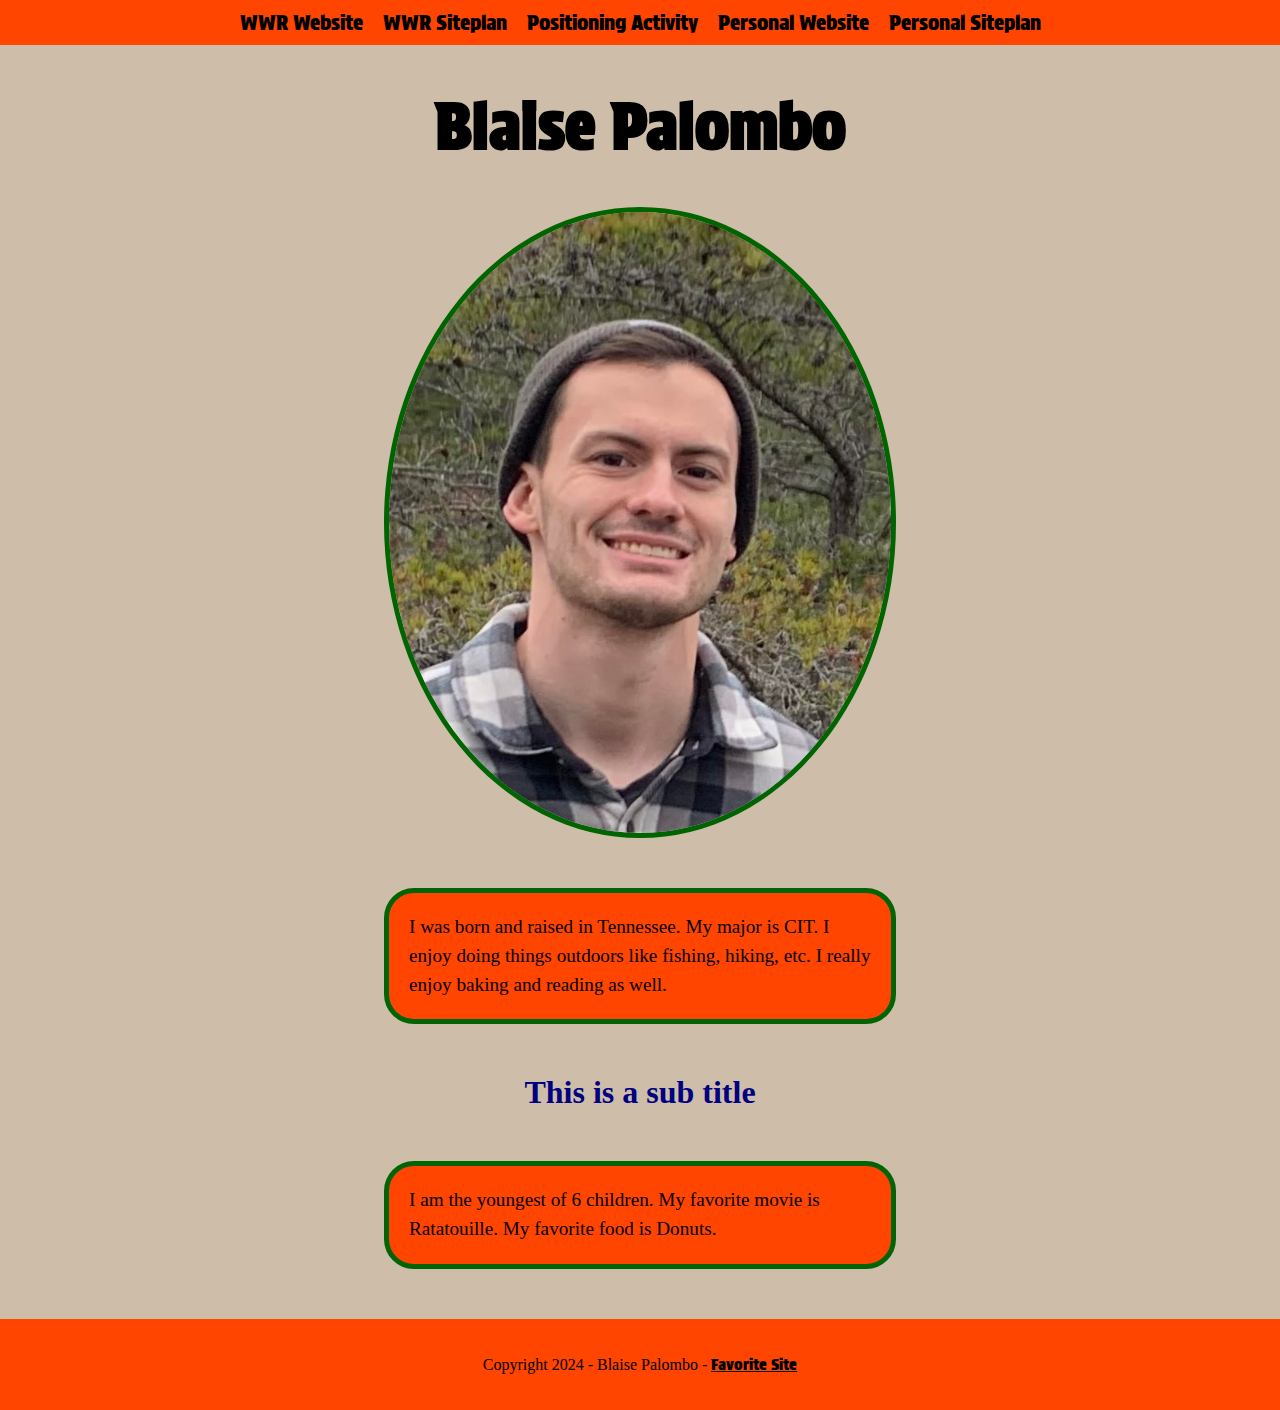
<file: index.html>
<!DOCTYPE html>
<html lang="en">
<head>
    <meta charset="UTF-8">
    <meta name="viewport" content="width=device-width, initial-scale=1.0">
    <title>WDD130 | Home</title>
    <link href="styles/styles.css" rel="stylesheet"
</head>
    
<body>
    <div id="content">
        <header>
            <nav>
            <a class="nav_link" href="wwr/index.html">WWR Website</a>
            <a class="nav_link" href="wwr/site-plan-rafting.html">WWR Siteplan</a>
            <a class="nav_link" href="positioning.html">Positioning Activity</a>
            <a class="nav_link" href="personalsite/index.html">Personal Website</a>
            <a class="nav_link" href="personalsite/site-plan.html">Personal Siteplan</a>
            </nav>
        </header>
        <main>
            <h1 id="main_title">Blaise Palombo</h1>
            <img src="mypicture.jpg" alt="Image of me"> 
            <p>
            I was born and raised in Tennessee. My major is CIT. I 
            enjoy doing things outdoors like fishing, hiking, etc. I really enjoy 
            baking and reading as well. 
            </p>
            <h3 id="sub_title">This is a sub title</h3>
            <p>
            I am the youngest of 6 children. My 
            favorite movie is Ratatouille. My favorite food is Donuts.
            </p>
        </main>
        <footer>
            <p>Copyright 2024 - Blaise Palombo - <a
            href="https://www.churchofjesuschrist.org" target="_blank">Favorite Site</a>
            </p>
        </footer>
    </div>
</body>
</html>
</file>
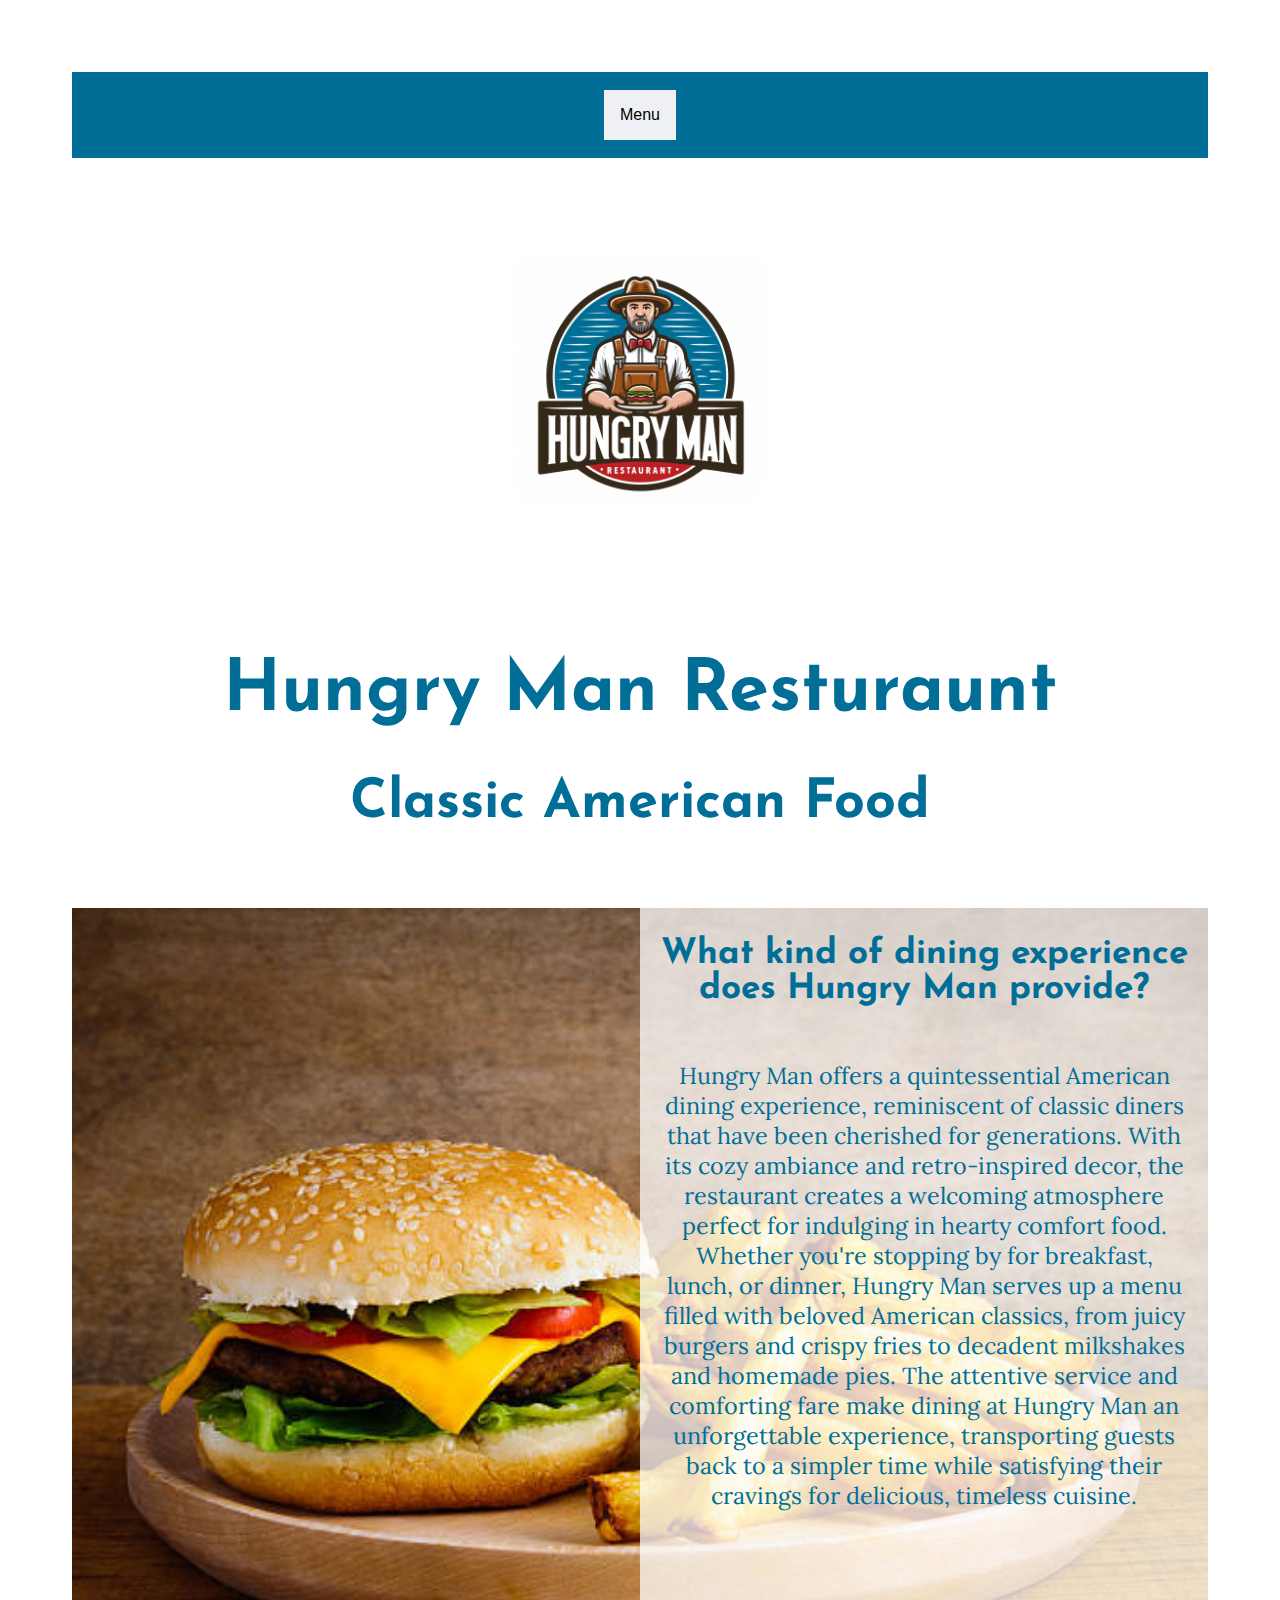
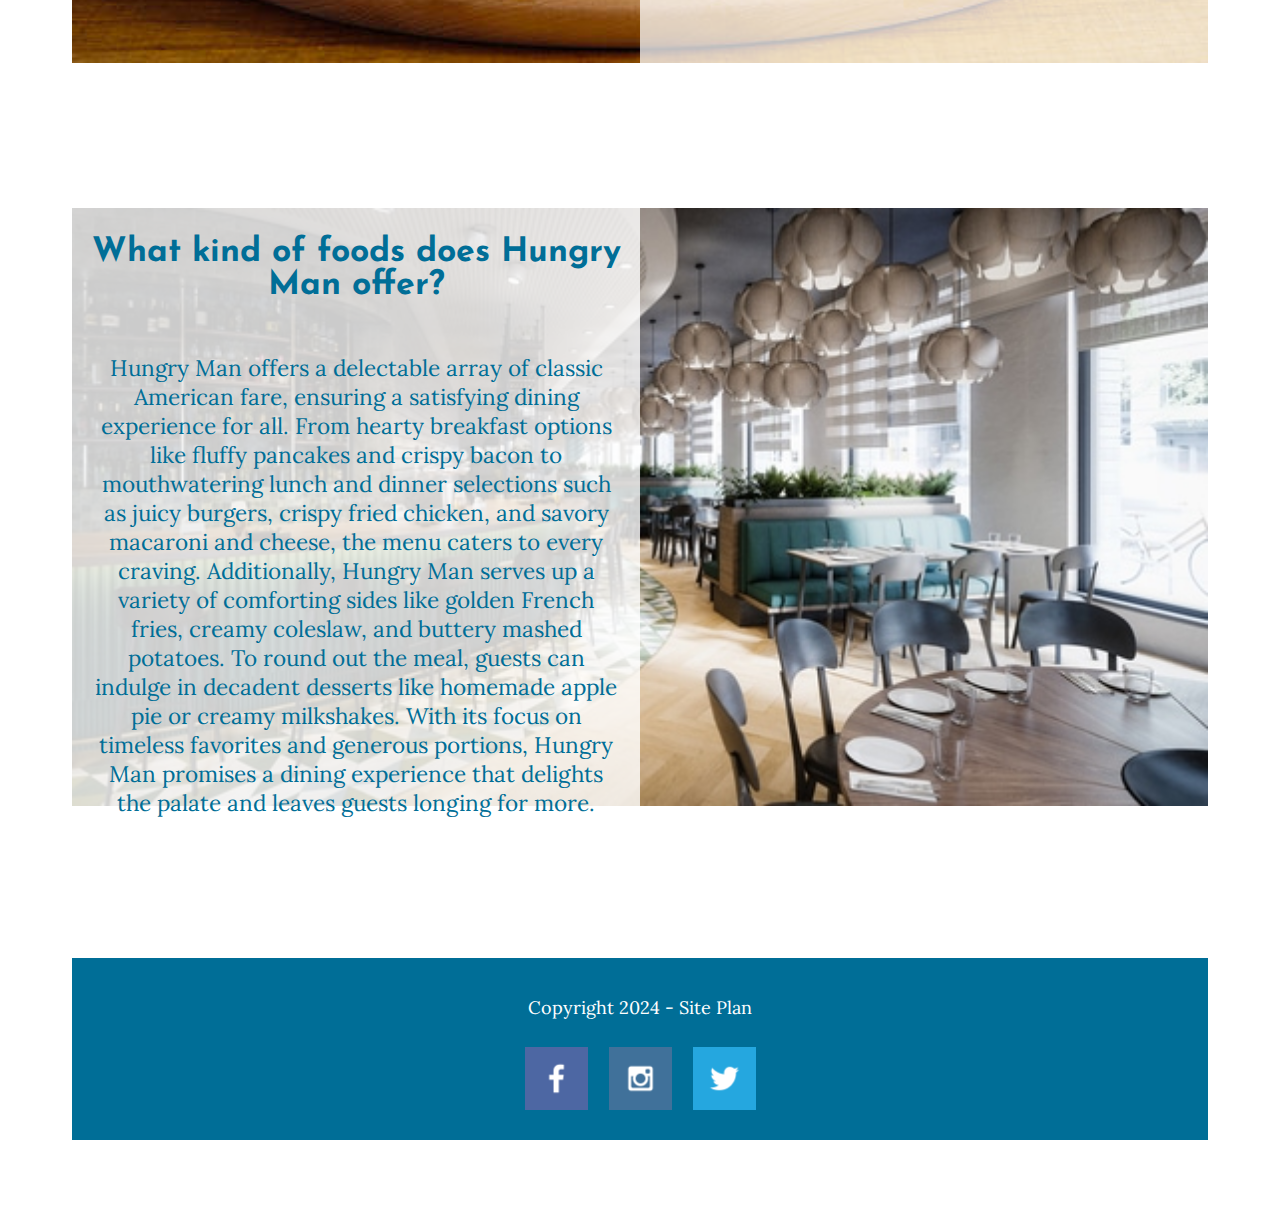
<file: personalsite/index.html>
<!DOCTYPE html>
<html lang="en">
<head>
    <meta charset="UTF-8">
    <meta name="viewport" content="width=device-width, initial-scale=1.0">
    <title>Hungry Man</title>
    <link type="text/css" rel="stylesheet" href="styles/styles.css">
</head>

<body>
    <header>
        <div id="content">
            <div class="dropdown">
                <button class="dropbtn">Menu</button>
                <div class="dropdown-content">
                        <nav>
                            <a class="nav-link" href="index.html">Home</a>
                            <a class="nav-link" href="second-page.html">Menu & Hours</a>
                            <a class="nav-link" href="third-page.html">About Us</a>
                        </nav>
                </div>
            </div>
        </header>
        <main>
            <img id="logo-image" src="images/logo.jpg" alt="logo">

            <div id="hero">
                <section id="top-text">   
                    <h1>Hungry Man Resturaunt</h1>
                    <h2>Classic American Food</h2>
                </section>    
                <section id="first-paragraph">
                    <h2>What kind of dining experience does Hungry Man provide?</h2>
                    <p>Hungry Man offers a quintessential American dining experience, reminiscent of classic diners that have been cherished for generations. With its cozy ambiance and retro-inspired decor, the restaurant creates a welcoming atmosphere perfect for indulging in hearty comfort food. Whether you're stopping by for breakfast, lunch, or dinner, Hungry Man serves up a menu filled with beloved American classics, from juicy burgers and crispy fries to decadent milkshakes and homemade pies. The attentive service and comforting fare make dining at Hungry Man an unforgettable experience, transporting guests back to a simpler time while satisfying their cravings for delicious, timeless cuisine.</p>
                </section>
                <img id="burger" src="images/istockphoto-177556385-612x612.jpg" alt="image of burger and fries">
                <section id="second-paragraph">    
                    <h2>What kind of foods does Hungry Man offer?</h2>
                    <p>Hungry Man offers a delectable array of classic American fare, ensuring a satisfying dining experience for all. From hearty breakfast options like fluffy pancakes and crispy bacon to mouthwatering lunch and dinner selections such as juicy burgers, crispy fried chicken, and savory macaroni and cheese, the menu caters to every craving. Additionally, Hungry Man serves up a variety of comforting sides like golden French fries, creamy coleslaw, and buttery mashed potatoes. To round out the meal, guests can indulge in decadent desserts like homemade apple pie or creamy milkshakes. With its focus on timeless favorites and generous portions, Hungry Man promises a dining experience that delights the palate and leaves guests longing for more.</p>
                </section> 
                <img id="image-interior" src="images/restaurant-interior-design-ideas-thumbnail.jpg" alt="image of interior of resturaunt">
            </div>
        </main>
        <footer>
            <p>Copyright 2024 -
                <a href="site-plan.html">Site Plan</a>
            </p>
            <div id="logos">
                <a href="https://www.facebook.com">
                    <img id="facebook" src="images/facebook.png" alt="facebook logo">
                </a>
                <a href="https://www.instagram.com">
                    <img id="instagram" src="images/instagram.png" alt="insagram logo">
                </a>
                <a href="https://www.twitter.com">
                    <img id="twitter" src="images/twitter.png" alt="twitter logo">
                </a>
            </div> 
        </footer>
    </div> 
</body>
</html>
</file>
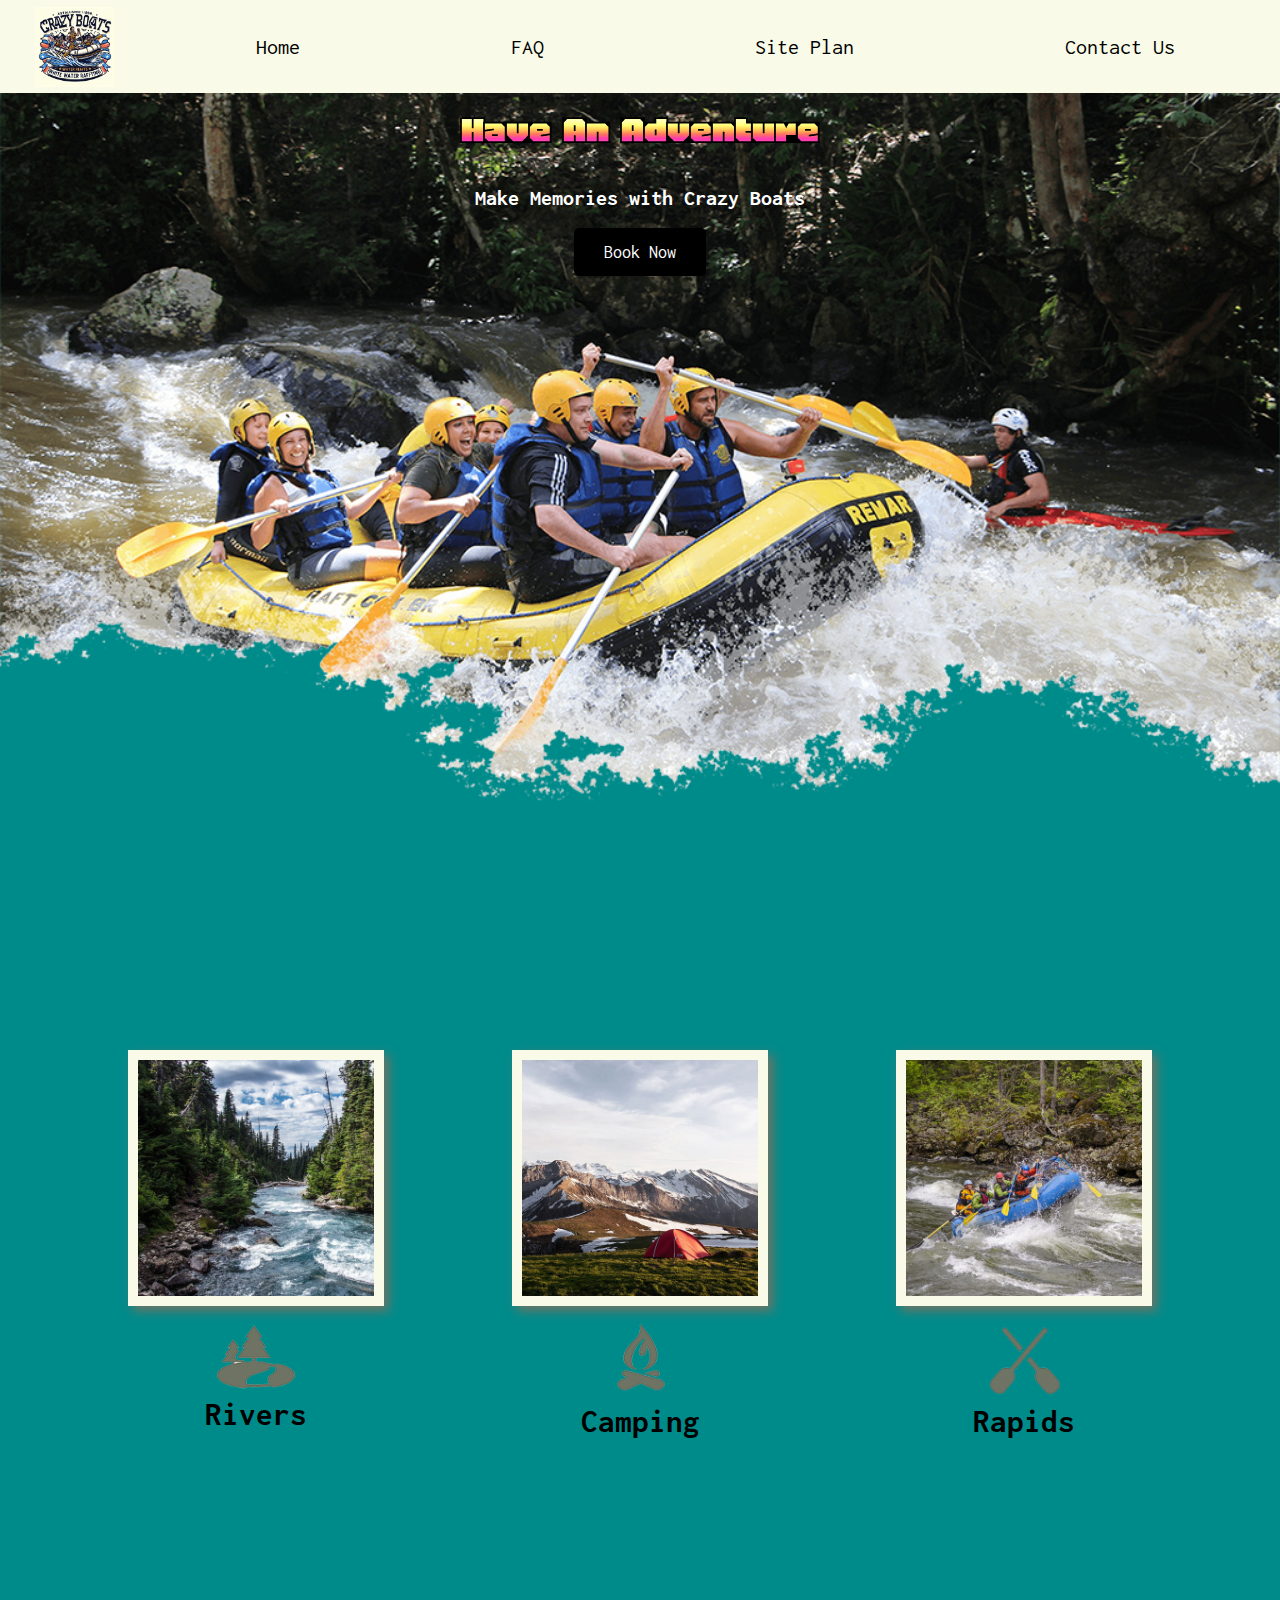
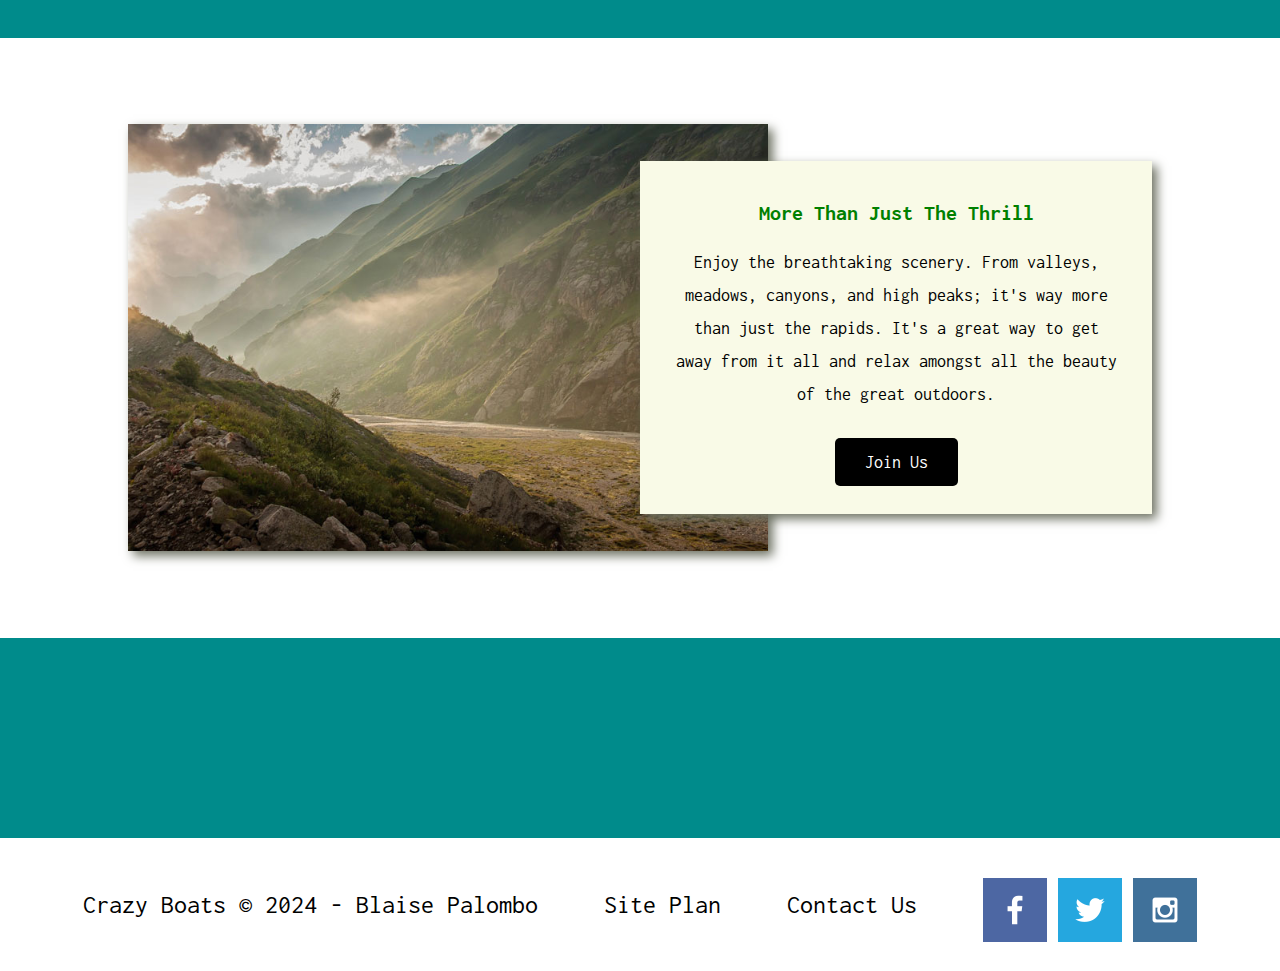
<file: wwr/index.html>
<!DOCTYPE html>
<html lang="en">
<head>
    <meta charset="UTF-8">
    <meta name="viewport" content="width=device-width, initial-scale=1.0">
    <title>Crazy Boats | Home</title>
    <link rel="stylesheet" href="styles/style.css">
</head>
<body>
    <div id="content">
        <header>
            <a id="logo_link" href="index.html">
                <img class="logo" src="images/white_water_rafting.jpg" alt="Crazy Boats Logo">
            </a>
            <nav>
                <a href="index.html">Home</a>
                <a href="faq.html">FAQ</a>
                <a href="site-plan-rafting.html">Site Plan</a>
                <a href="contactus.html">Contact Us</a>
            </nav>
        </header>
        <div id="hero">
            <div id="hero-box">
                <img id="hero-img" src="images/hero.png" alt="People enjoying white water rafting">
            </div>
            <section id="hero-msg">
                <h1 class="home-title">Have An Adventure</h1>
                <h4>Make Memories with Crazy Boats</h4>
                <div class='button-box'>
                    <a class='book' href="contactus.html">Book Now</a>
                </div>
            </section>
        </div>
        <main class="home-grid">
            <section class="rivers-card">
                <img class="card-img" src="images/rivers.jpg" alt="river in forest">
                <img class="icon" src="images/river_icon.png" alt="river icon">
                <h2>Rivers</h2>
            </section>
            <section class="camping-card">
                <img class="card-img" src="images/camping.jpg" alt="tent in mountains">
                <img class="icon" src="images/fire_icon.png" alt="fire icon">
                <h2>Camping</h2>
            </section>
            <section class="rapids-card">
                <img class="card-img" src="images/rapids.jpg" alt="rafting boat">
                <img class="icon" src="images/oars.png" alt="oars icon">
                <h2>Rapids</h2>
            </section>
            <div id="background"></div>
            <img class="mountains" src="images/mountains.jpg" alt="Misty mountains">
            <section class="msg">
                <h2>More Than Just The Thrill</h2>
                <p>Enjoy the breathtaking scenery. From valleys, meadows, canyons, and high peaks; it's way more than just the rapids. It's a great way to get away from it all and relax amongst all the beauty of the great outdoors. </p>
                <a class='join' href="rivers.html">Join Us</a>
            </section>
        </main>
        <footer>
            <p>Crazy Boats &copy; 2024 - Blaise Palombo</p>
            <p><a href="site-plan-rafting.html">Site Plan</a></p>
            <p><a href="contactus.html">Contact Us</a></p>
            <div class="social">
                <a href="https://facebook.com" target="_blank">
                    <img src="images/facebook.png" alt="fb icon">
                </a>
                <a href="https://twitter.com" target="_blank">
                    <img src="images/twitter.png" alt="twitter icon">
                </a>
                <a href="https://instagram.com" target="_blank">
                    <img src="images/instagram.png" alt="instagram icon">
                </a>
            </div>
        </footer>
    </div>
</body>
</html>
</file>
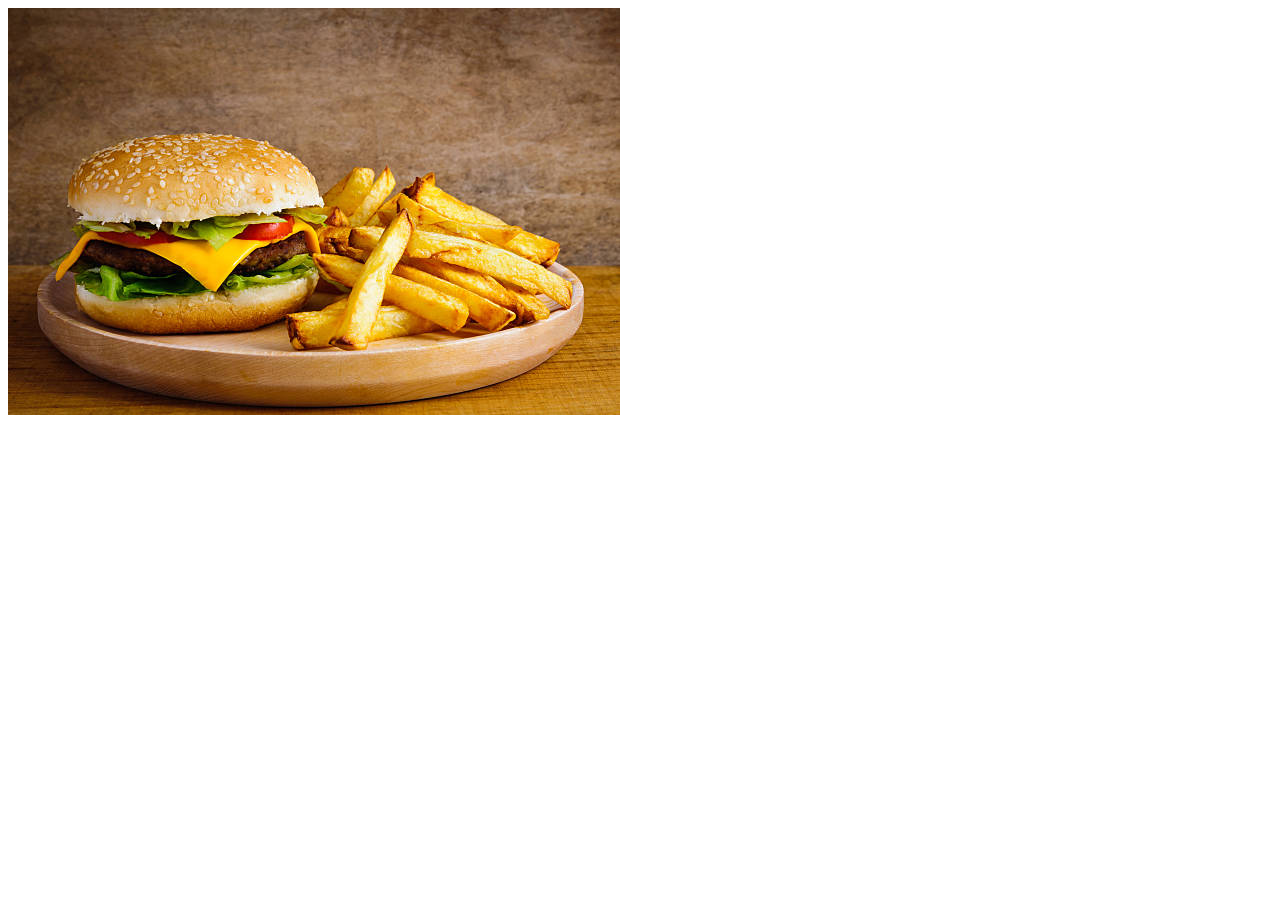
<file: flipcard.html>
<!DOCTYPE html>
<html lang="en">
<head>
    <meta charset="UTF-8">
    <meta name="viewport" content="width=device-width, initial-scale=1.0">
    <title>Flip Card</title>
    <style>
        /* The flip card container - set the width and height to whatever you want. We have added the border property to demonstrate that the flip itself goes out of the box on hover (remove perspective if you don't want the 3D effect */
        .flip-card {
        background-color: transparent;
        width: 300px;
        height: 200px;
        /* border: 1px solid #f1f1f1; */
        perspective: 1000px; 
        }

        /* This container is needed to position the front and back side */
        .flip-card-inner {
        position: relative;
        width: 100%;
        height: 100%;
        text-align: center;
        transition: transform 0.8s;
        transform-style: preserve-3d;
        }

        /* Do an horizontal flip when you move the mouse over the flip box container */
        .flip-card:hover .flip-card-inner {
        transform: rotateY(180deg);
        }

        /* Position the front and back side */
        .flip-card-front, .flip-card-back {
        position: absolute;
        width: 100%;
        height: 100%;
        -webkit-backface-visibility: hidden; /* Safari */
        backface-visibility: hidden;
        }

        /* Style the front side (fallback if image is missing) */
        .flip-card-front {
        background-color: #bbb;
        color: black;
        width: 300px;
        }

        /* Style the back side */
        .flip-card-back {
        background-color: dodgerblue;
        color: white;
        transform: rotateY(180deg);
        width: 300px;
        }
    </style>
</head>
<body>
    <div class="flip-card">
  <div class="flip-card-inner">
    <div class="flip-card-front">
      <img src="personalsite\images\istockphoto-177556385-612x612.jpg" alt="Avatar">
    </div>
    <div class="flip-card-back">
      <h1>Burger & Fries</h1>
      <p>A true American classic</p>
      <p>I would really love to eat this</p>
    </div>
  </div>
</div>
</body>
</html>
</file>
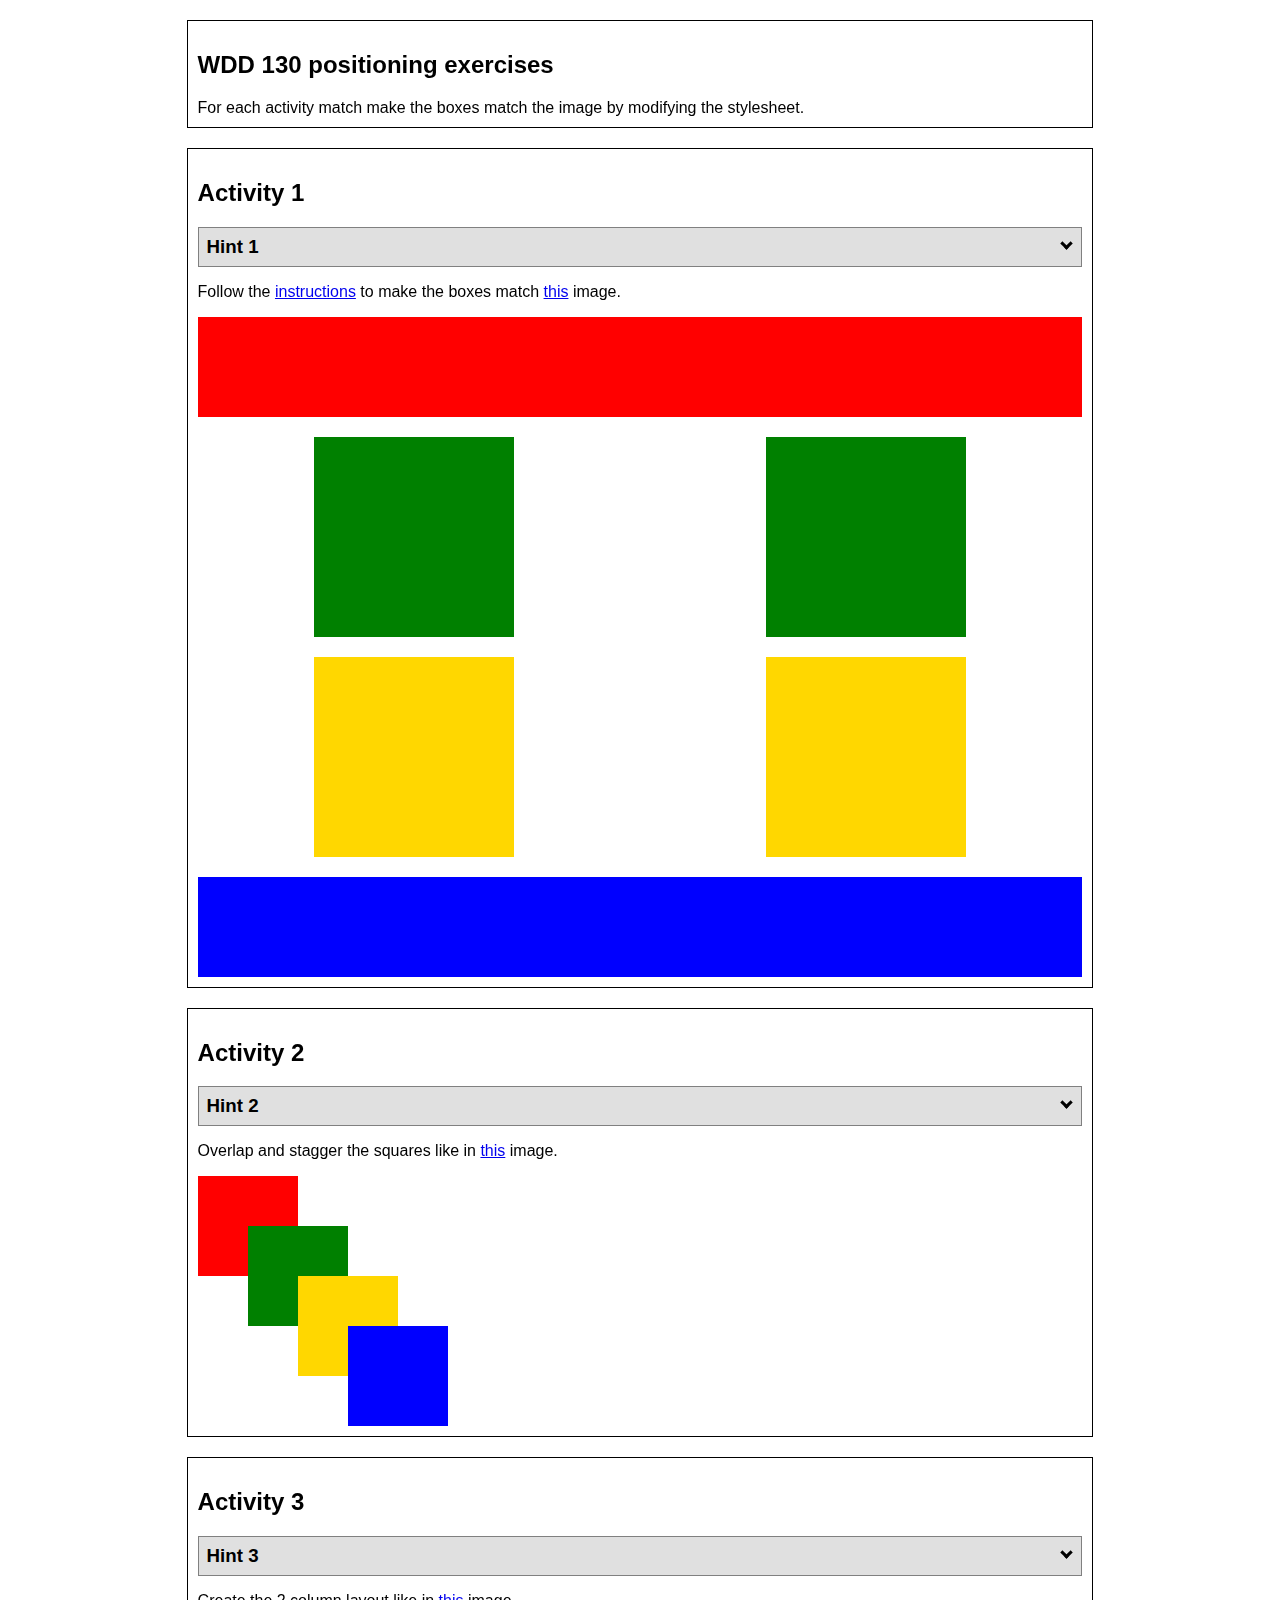
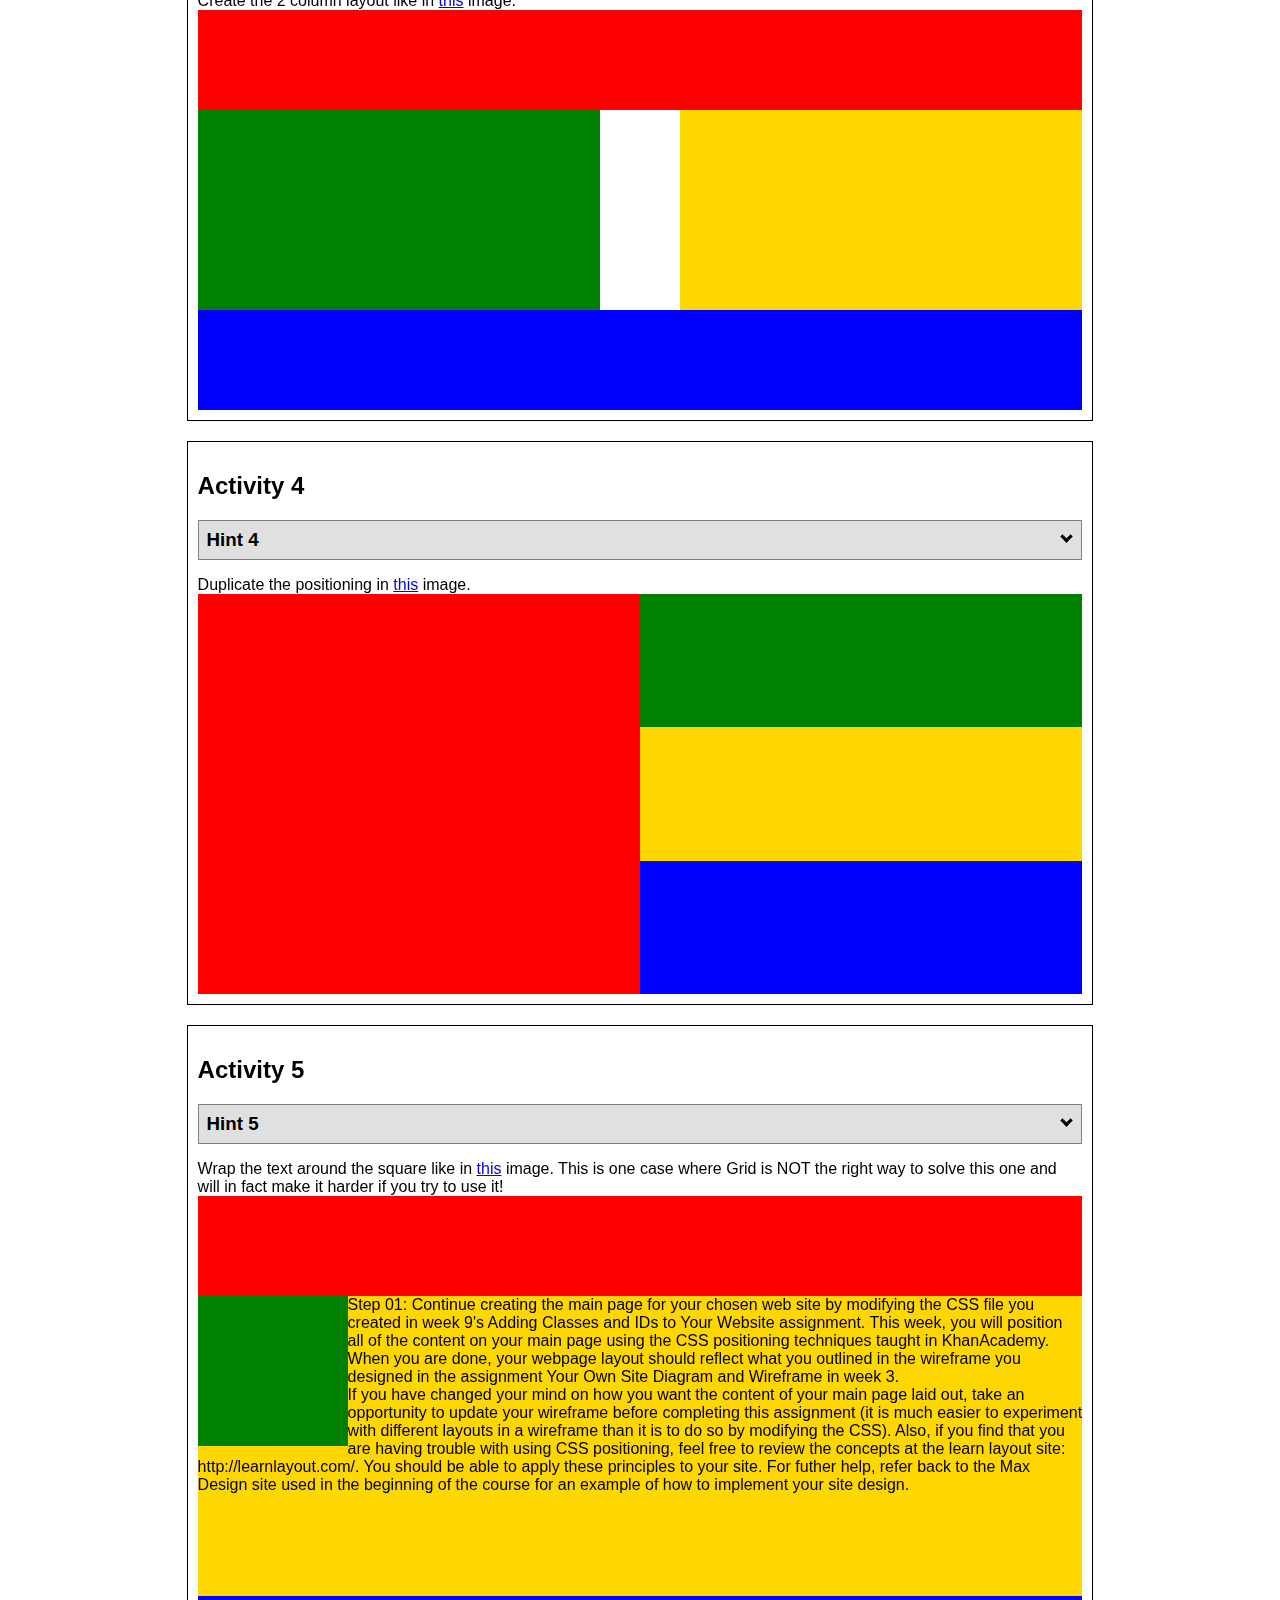
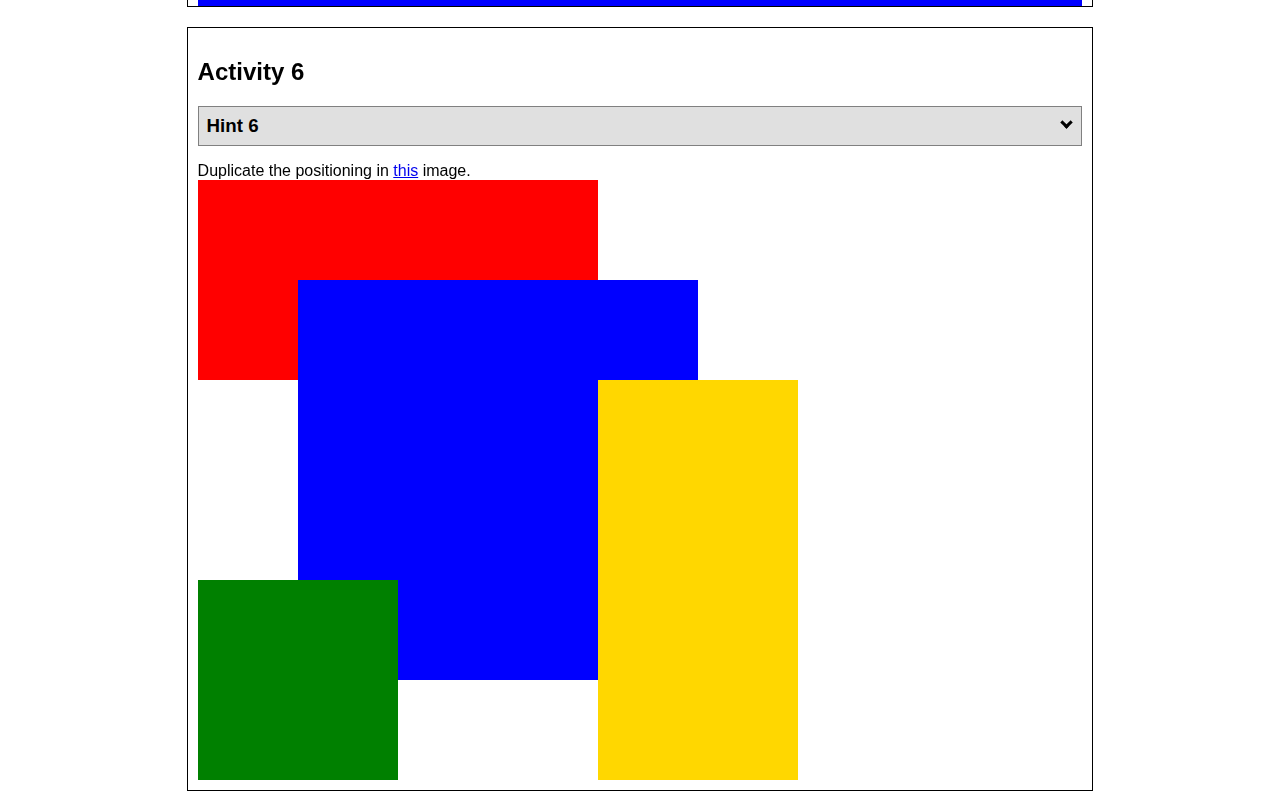
<file: positioning.html>
<!DOCTYPE html>
<html lang="en">
  <head>
    <!-- HTML - Name: positioning.html -->
    <title>Positioning Activity</title>
    <link rel="stylesheet" type="text/css" href="positionstyles.css" />
  </head>
  <body>
    <div class="activity">
      <h2>WDD 130 positioning exercises</h2>
      For each activity match make the boxes match the image by modifying the stylesheet.</div>
    <div class="activity">
      <h2>Activity 1</h2>
      <section class="hint"><input type="checkbox" ><i></i> <h3>Hint 1</h3><div><p>Check out the <a href="https://byui-wdd.github.io/wdd130/activities/w06-css-positioning.html" target="_blank">activity instructions</a> in Ilearn!</p></div></section>
      <p>Follow the <a href="https://byui-wdd.github.io/wdd130/activities/w06-css-positioning.html" target="_blank">instructions</a> to make the boxes match  <a href="https://byui-wdd.github.io/wdd130/images/example1.png" target="_blank">this</a> image.</p>
      <div class="content1" >
        <div class="red1" ></div>
        <div class="green1" ></div>
        <div class="green1" ></div>
        <div class="yellow1"></div>
        <div class="yellow1"></div>
        <div class="blue1"></div>
      </div>
    </div>
    <div class="activity">
      <h2>Activity 2</h2>
      <section class="hint"><input type="checkbox" > <h3>Hint 2</h3><i></i><div>
      <ul>
      <li>grid-template-columns: 50px 50px 50px 50px 50px </li></ul></div></section>
      <p>Overlap and stagger the squares like in <a href="https://byui-wdd.github.io/wdd130/images/example2.png" target="_blank">this</a> image.</p>
      <div class="content2" >
        <div class="red2" ></div>
        <div class="green2" ></div>
        <div class="yellow2"></div>
        <div class="blue2"></div>
      </div>
    </div>
    <div class="activity">
      <h2>Activity 3</h2>
      <section class="hint"><input type="checkbox" > <h3>Hint 3</h3><i></i><div><p>This one is going to be best solved with CSS Grid. Remember to make the boxes the right width first...then start moving them around. </p><h4>Properties used:</h4><ul><li>display:grid;</li><li>grid-template-columns:</li><li>grid-column-gap:</li>
        <li>grid-column:</li>  </ul></div></section>
      Create the 2 column layout like in <a href="https://byui-wdd.github.io/wdd130/images/example3.png" target="_blank">this</a>  image.
      <div class="content3" >
        <div class="red3" ></div>
        <div class="green3" ></div>
        <div class="yellow3"></div>
        <div class="blue3"></div>
      </div>
    </div>
    <div class="activity">
      <h2>Activity 4</h2>
      <section class="hint"><input type="checkbox" > <h3>Hint 4</h3><i></i><div><p>For the others we have been primarily concerned with width. For this one you will need to adjust height as well. </p><h4>Properties used:</h4><ul><li>display:grid;</li><li>grid-template-columns:</li><li>grid-row:</li></ul></div></section>
      Duplicate the positioning in <a href="https://byui-wdd.github.io/wdd130/images/example4.png" target="_blank">this</a> image. 
      <div class="content4" >
        <div class="red4" ></div>
        <div class="green4" ></div>
        <div class="yellow4"></div>
        <div class="blue4"></div>
      </div>
    </div>

    <div class="activity">
      <h2>Activity 5</h2>
      <section class="hint"><input type="checkbox" > <h3>Hint 5</h3><i></i><div><p>Grid is <strong>not</strong> the right way to do this.  In fact there is only one way to really do that...and that is with float. Remember that we float the thing we want the text to wrap around.  Also remember to start by making all the shapes the right size and shape.</p><h4>Properties used:</h4><ul><li>float: left;</li></ul></div></section>
      Wrap the text around the square like in <a href="https://byui-wdd.github.io/wdd130/images/example5.png" target="_blank">this</a> image. This is one case where Grid is NOT the right way to solve this one and will in fact make it harder if you try to use it!
      <div class="content5" >
        <div class="red5" ></div>
        <div class="green5" ></div>
        <div class="yellow5">Step 01: Continue creating the main page for your chosen web site by modifying the CSS file you created in week 9's Adding Classes and IDs to Your Website assignment. This week, you will position all of the content on your main page using the CSS positioning techniques taught in KhanAcademy. When you are done, your webpage layout should reflect what you outlined in the wireframe you designed in the assignment Your Own Site Diagram and Wireframe in week 3. <br />
          If you have changed your mind on how you want the content of your main page laid out, take an opportunity to update your wireframe before completing this assignment (it is much easier to experiment with different layouts in a wireframe than it is to do so by modifying the CSS). Also, if you find that you are having trouble with using CSS positioning, feel free to review the concepts at the learn layout site: http://learnlayout.com/. You should be able to apply these principles to your site. For futher help, refer back to the Max Design site used in the beginning of the course for an example of how to implement your site design.</div>
        <div class="blue5"></div>
      </div>
    </div>
    <div class="activity">
      <h2>Activity 6</h2>
      <section class="hint"><input type="checkbox" > <h3>Hint 6</h3><i></i><div><p>This one is all about visualizing the grid behind the layout. If you are having a hard time doing that first: all the sizes are even multiples of 100, and second here is another example with the lines drawn: <a href="https://byui-wdd.github.io/wdd130/images/example6-hint.png" target="_blank">example 6 with lines</a>. For this one you will find it easiest if you use px for the column width. You can also use <kbd>z-index</kbd> to control the element layering.    </p><h4>Properties used:</h4><ul><li>display:grid;</li><li>grid-template-columns:</li><li>grid-column:</li><li>grid-row:</li><li><a href="https://www.w3schools.com/cssref/pr_pos_z-index.asp" target="_blank">z-index:</a></li></ul></div></section>
      Duplicate the positioning in <a href="https://byui-wdd.github.io/wdd130/images/example6.png" target="_blank">this</a> image.
      <div class="content6" >
        <div class="red6" ></div>
        <div class="green6" ></div>
        <div class="yellow6"></div>
        <div class="blue6"></div>
      </div>
    </div>
  </body>
</html>
</file>
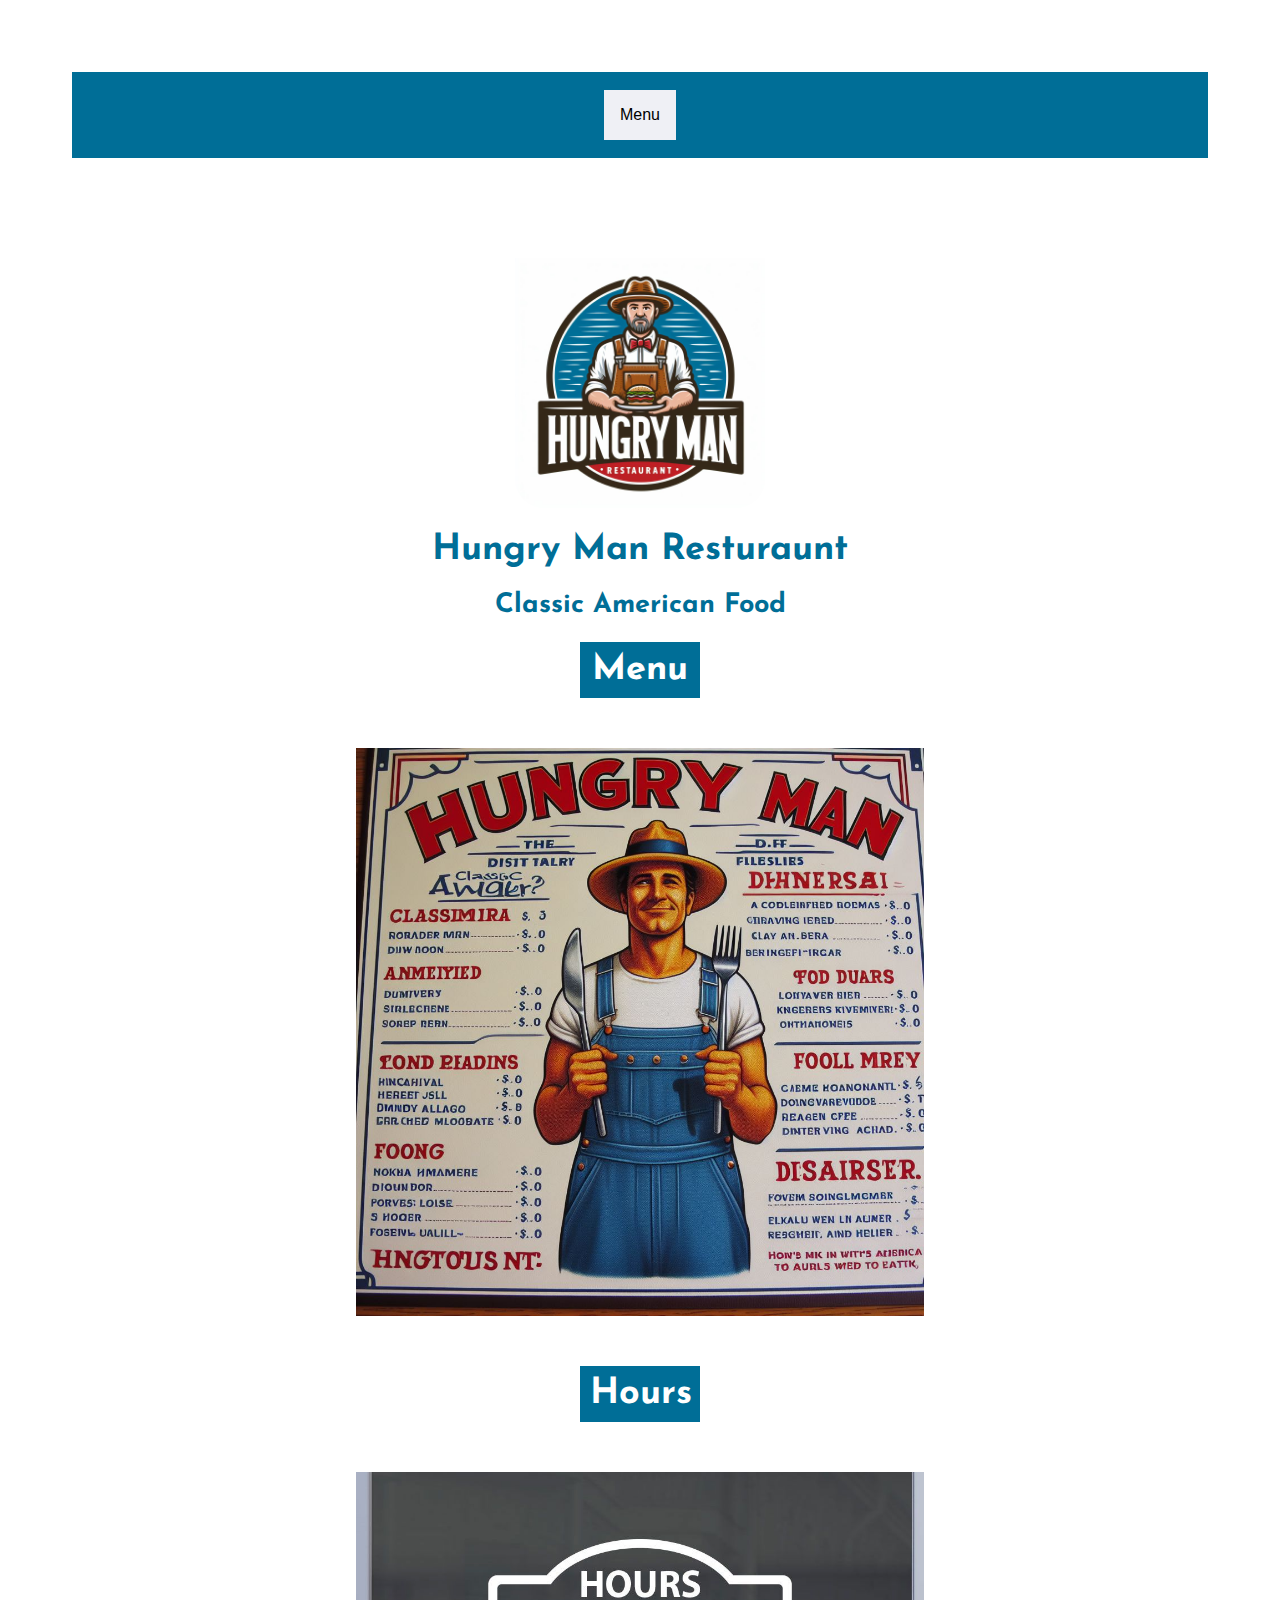
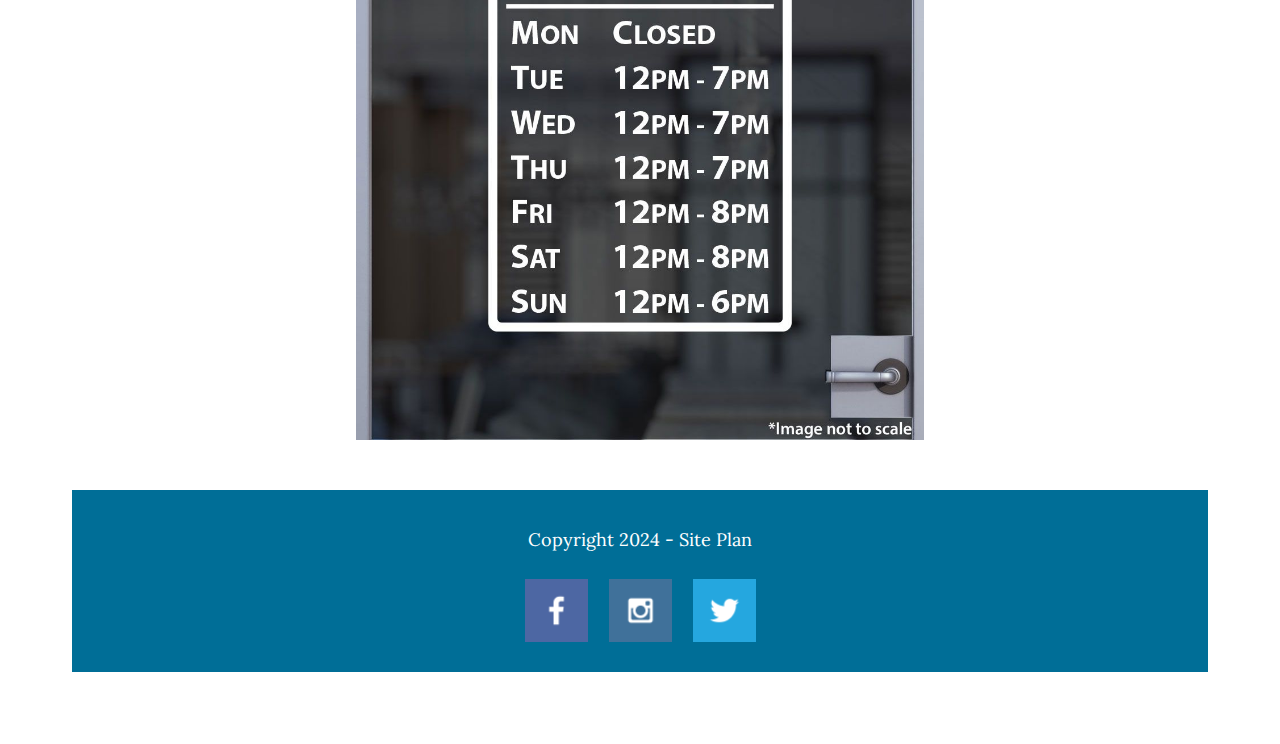
<file: personalsite/second-page.html>
<!DOCTYPE html>
<html lang="en">
<head>
    <meta charset="UTF-8">
    <meta name="viewport" content="width=device-width, initial-scale=1.0">
    <title>Hungry Man</title>
    <link type="text/css" rel="stylesheet" href="styles/styles.css">
</head>

<body>
    <header>
        <div id="content">
            <div class="dropdown">
                <button class="dropbtn">Menu</button>
                <div class="dropdown-content">
                        <nav>
                            <a class="nav-link" href="index.html">Home</a>
                            <a class="nav-link" href="second-page.html">Menu & Hours</a>
                            <a class="nav-link" href="third-page.html">About Us</a>
                        </nav>
                </div>
            </div>
        </header>        
        <main>
            <div id="main-stuff">   
                <img id="logo-image" src="images/logo.jpg" alt="logo">  
                <h1>Hungry Man Resturaunt</h1>
                <h2>Classic American Food</h2>
                <section id="menu">
                    <h1>Menu</h1>
                </section>
                    <img id="menu-image" src="images/menu.jpg" alt="image of menu">
                <section id="hours">    
                    <h1>Hours</h1>
                </section> 
                    <img id="hours-image" src="images/32888b4e1fb601a3ba73fe0966743766.jpg" alt="image of resturaunt hours">
            </div>
        </main>
        <footer>
            <p>Copyright 2024 -
                <a href="site-plan.html">Site Plan</a>
            </p>
            <div id="logos">
                <a href="https://www.facebook.com">
                    <img id="facebook" src="images/facebook.png" alt="facebook logo">
                </a>
                <a href="https://www.instagram.com">
                    <img id="instagram" src="images/instagram.png" alt="insagram logo">
                </a>
                <a href="https://www.twitter.com">
                    <img id="twitter" src="images/twitter.png" alt="twitter logo">
                </a>
            </div> 
        </footer>
    </div> 
</body>
</html>
    </div> 
</body>
</html>
</file>
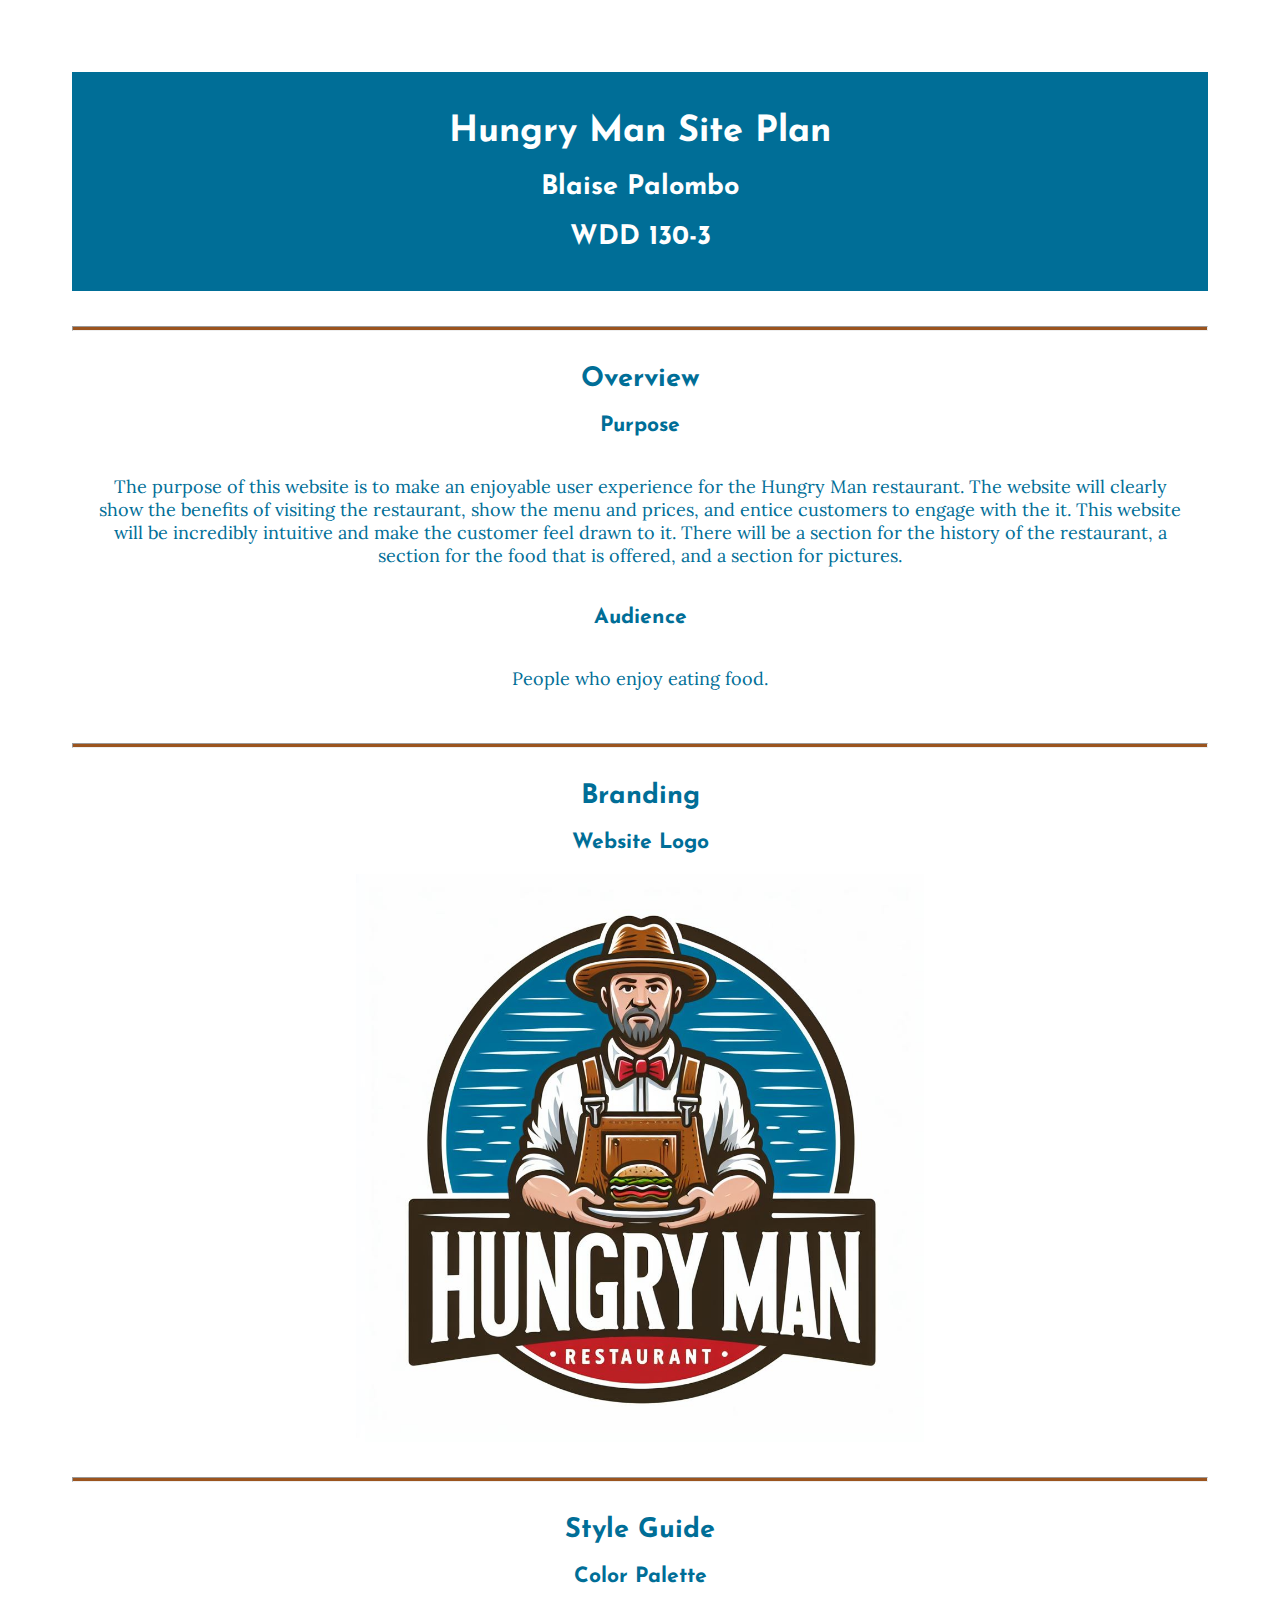
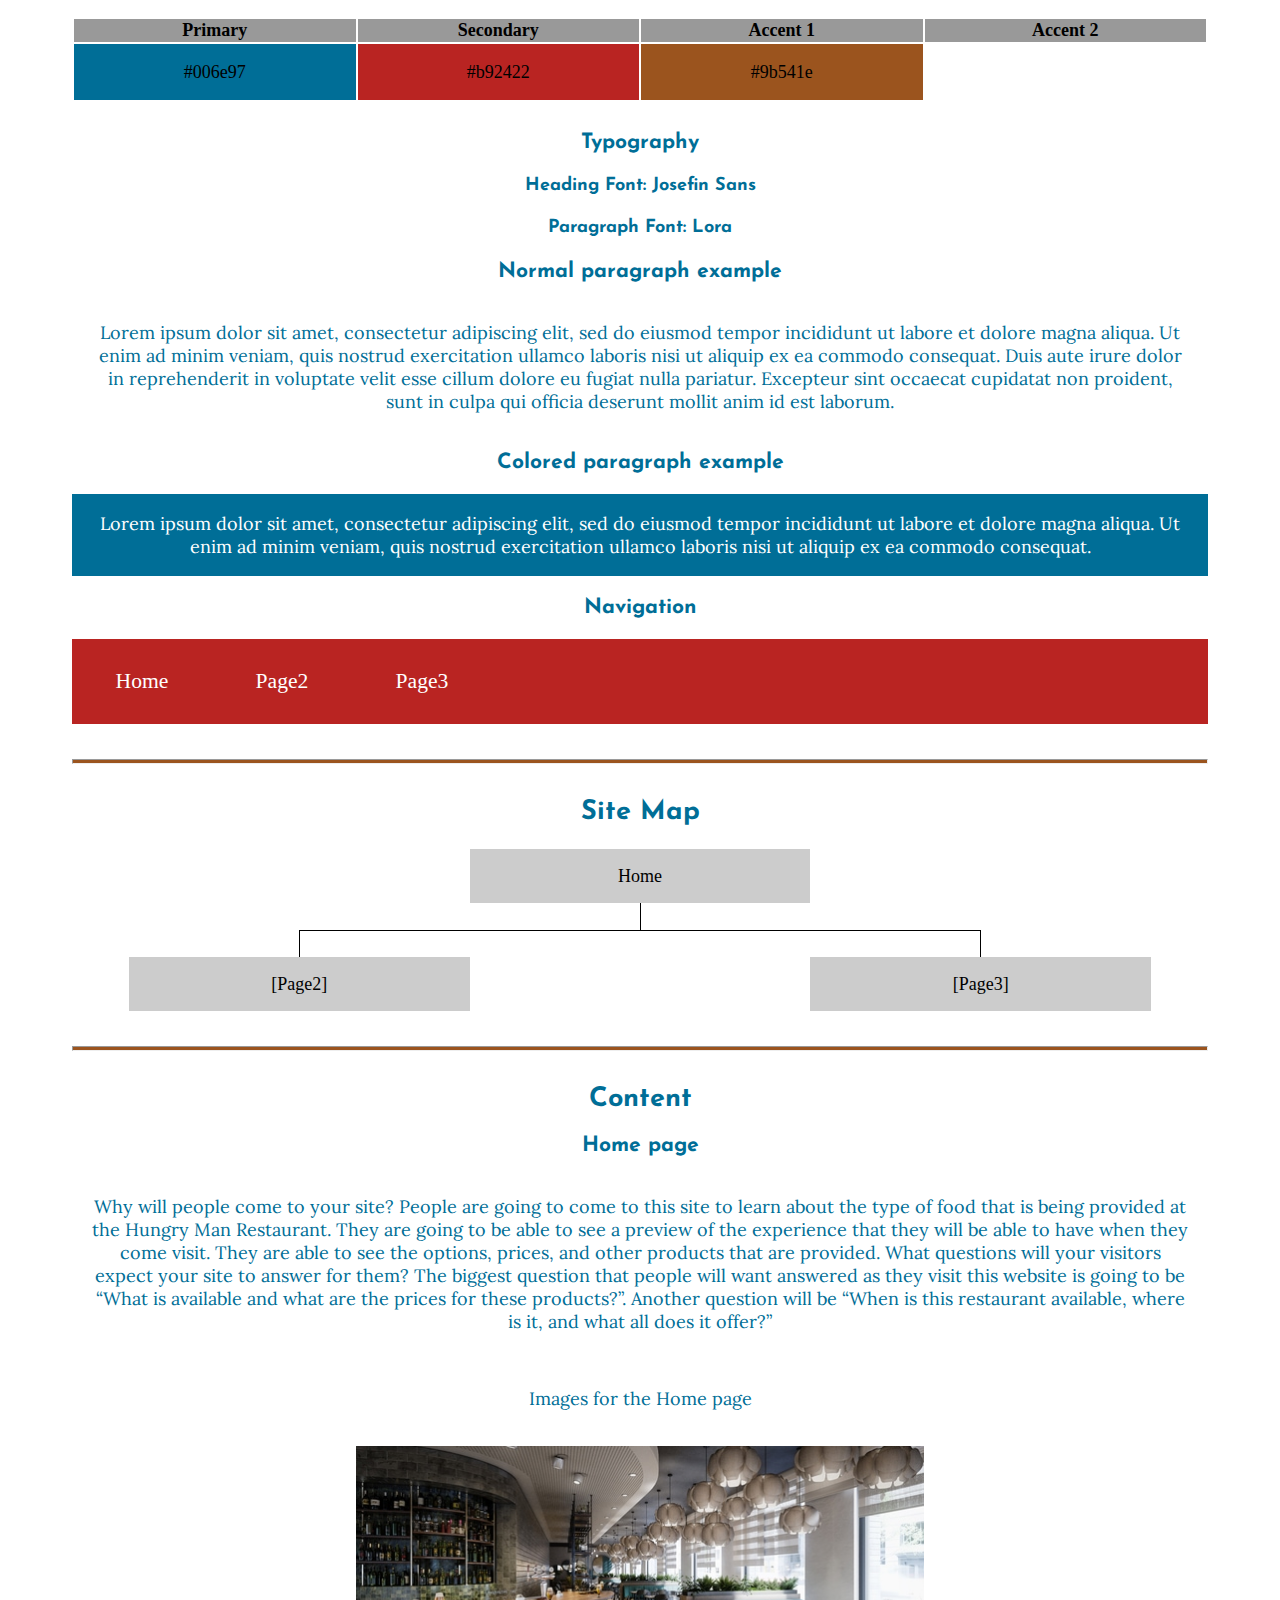
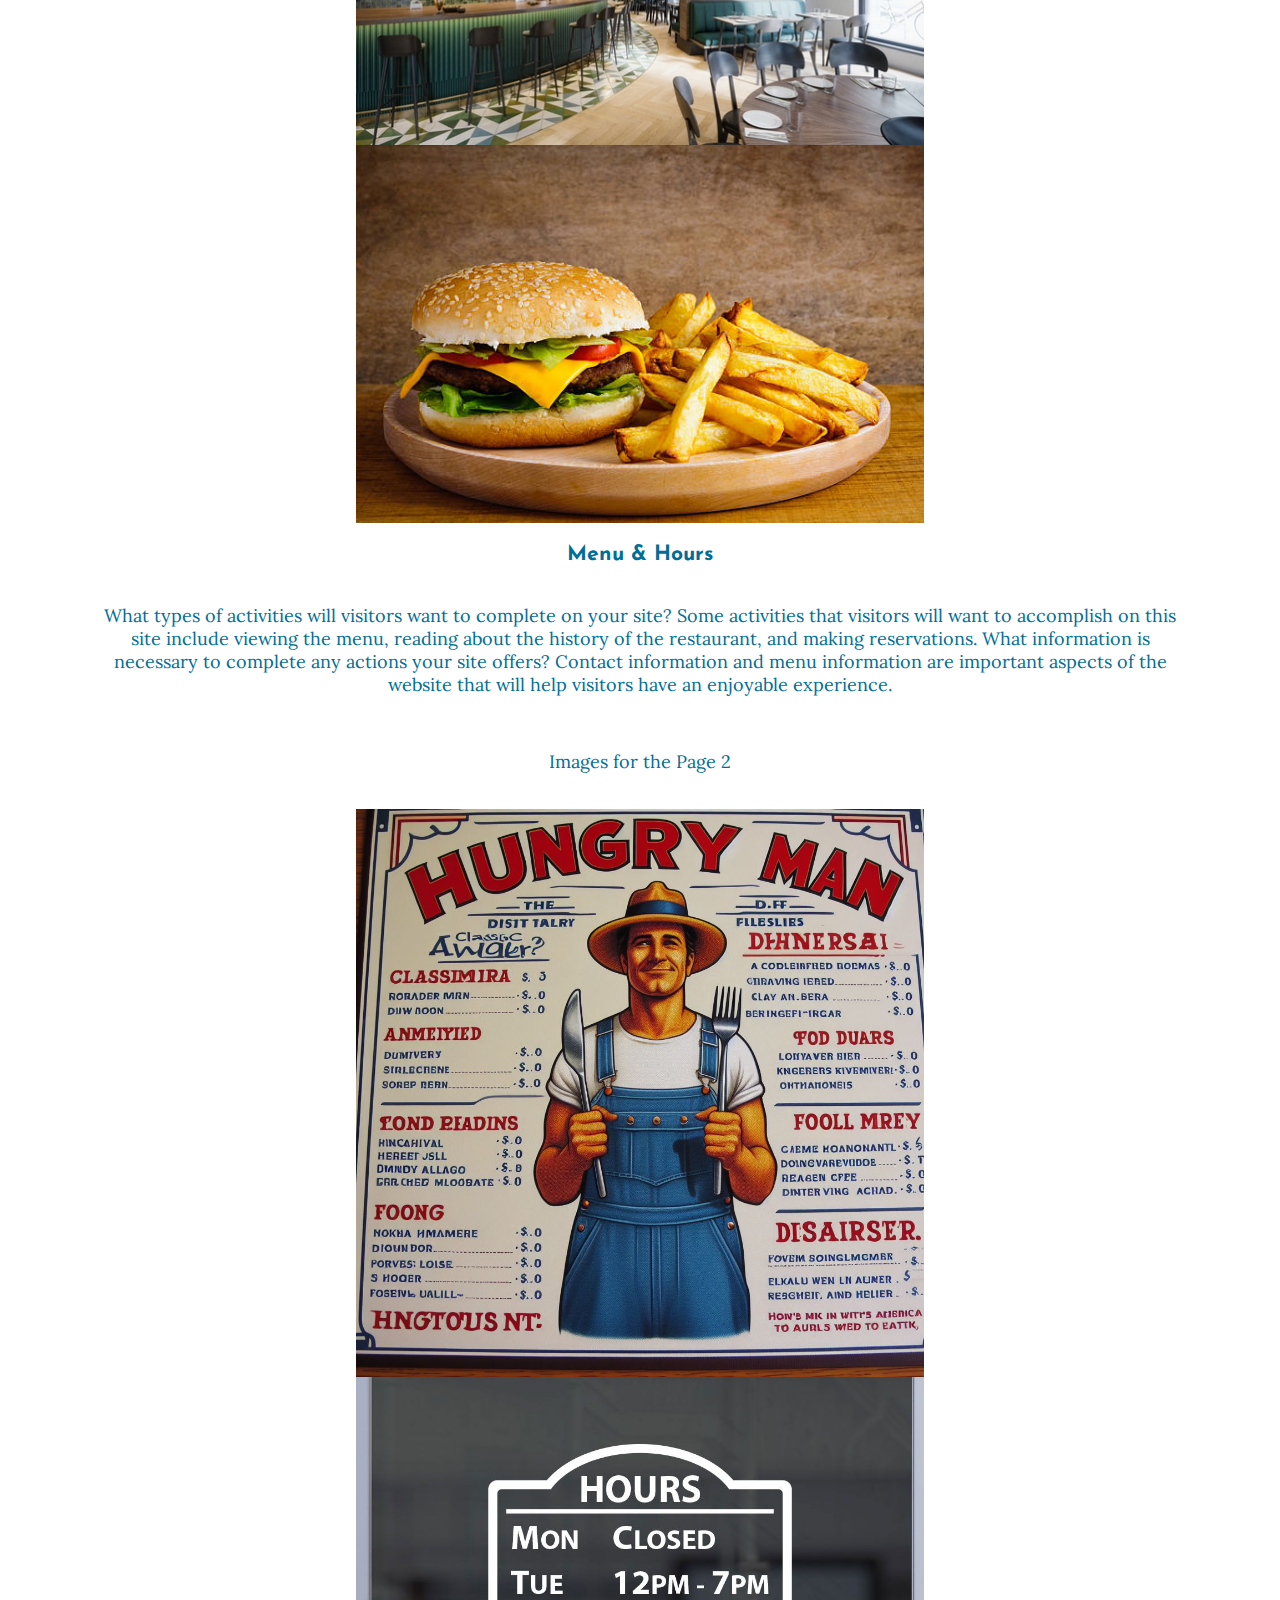
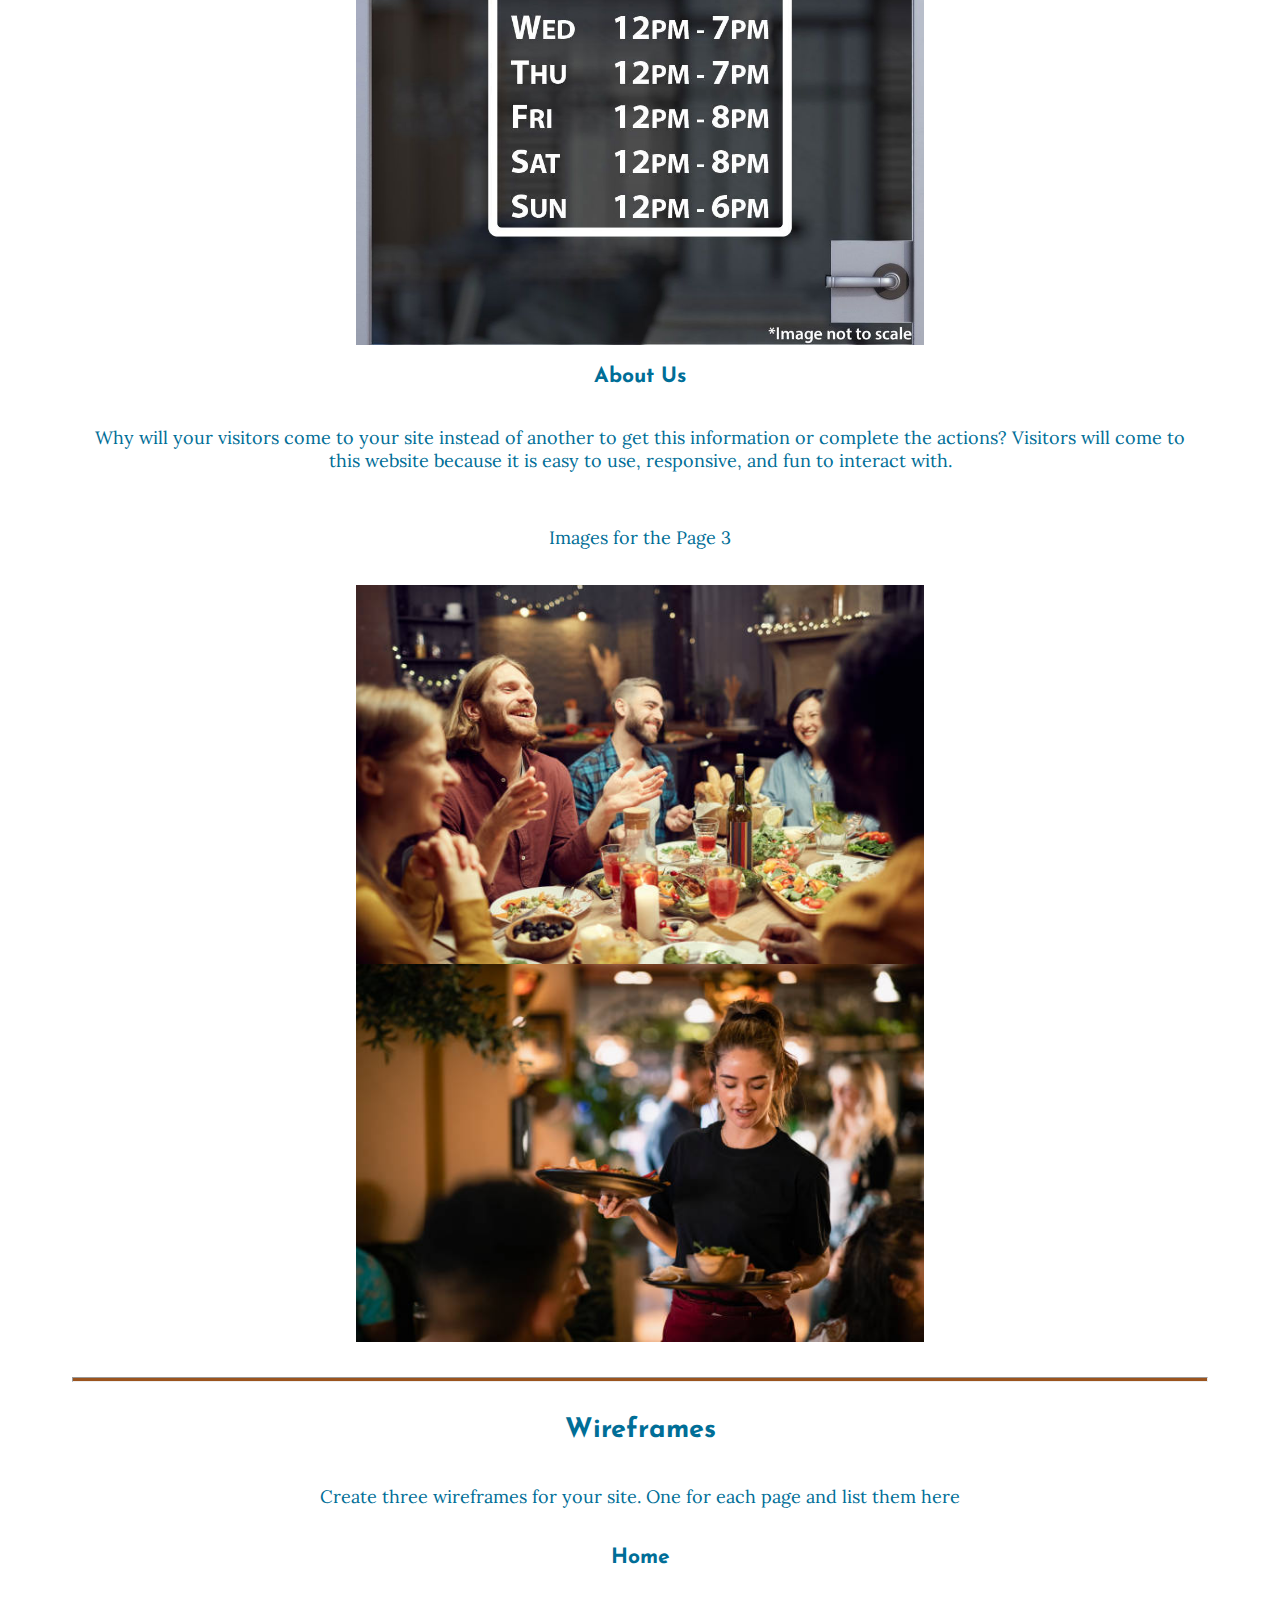
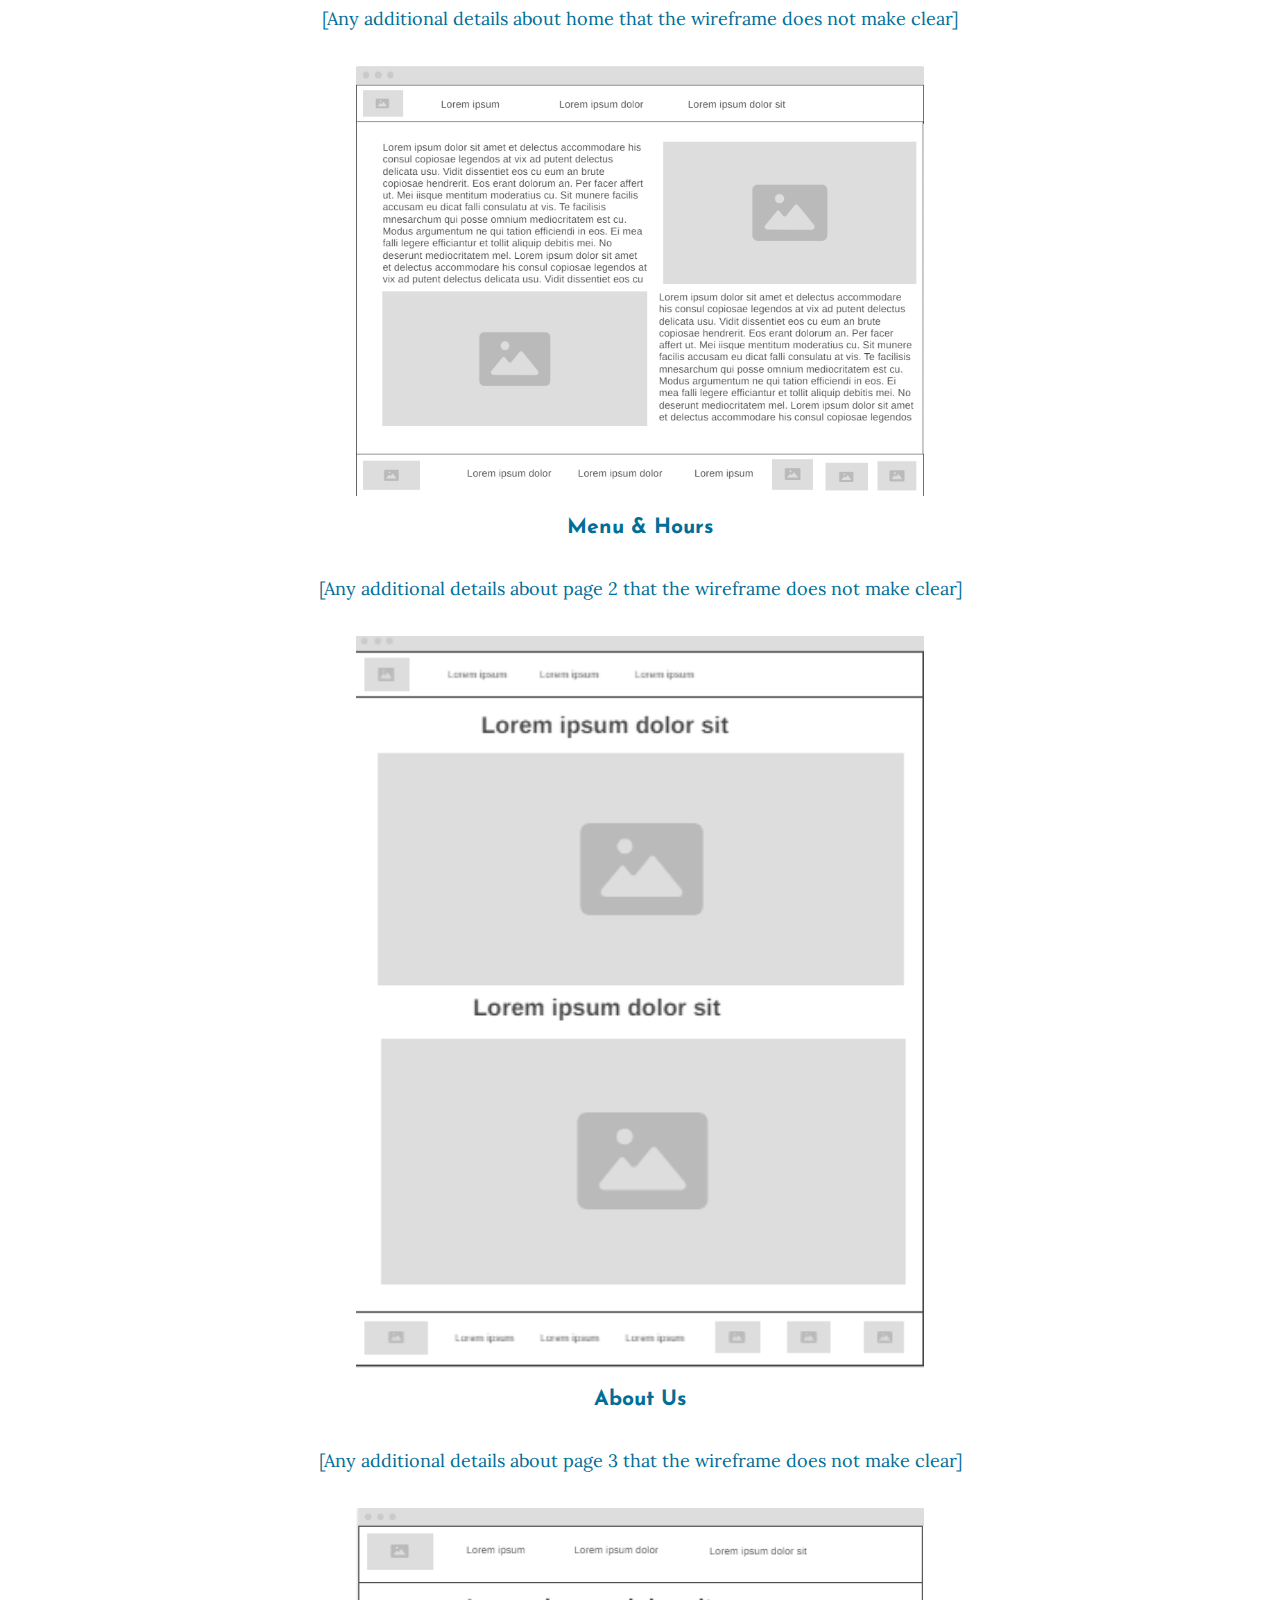
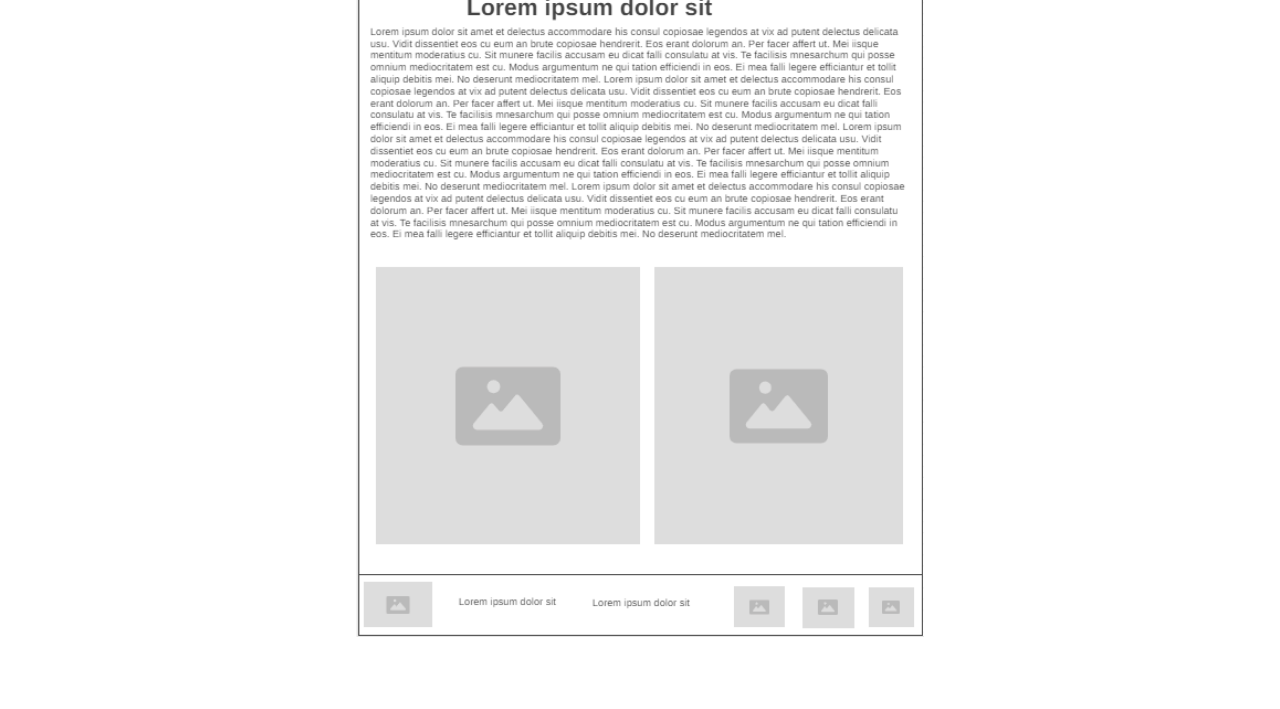
<file: personalsite/site-plan.html>
<!DOCTYPE html>
<html lang="en-us">
    
  <head>
    <meta charset="utf-8">
    <title>Site Plan</title>
    <link type="text/css" rel="stylesheet" href="styles/site-plan.css">
  </head>

  <body>
    <header>
      <h1>Hungry Man Site Plan</h1>
      <h2>Blaise Palombo</h2>
      <h2>WDD 130-3</h2>
      <!-- In the header above, add the name or your site, your name and class number. For example if you are in section 3 you would put WDD 130.03 -->
    </header>
    <main>

      <!-- ------------------------Steps 2-3------------------------------ -->
      <hr>
      <h2>Overview</h2>
      <h3>Purpose</h3>
      <p>The purpose of this website is to make an enjoyable user experience for the 
        Hungry Man restaurant. The website will clearly show the
         benefits of visiting the restaurant, show the menu and prices, and entice customers
          to engage with the it. This website will be incredibly intuitive and make the 
          customer feel drawn to it. There will be a section for the history of the 
          restaurant, a section for the food that is offered, and a section for pictures.</p>  <!-- change this -->


      <h3>Audience</h3>
      <p>People who enjoy eating food.</p>  <!-- change this -->

      <hr>
      <h2>Branding</h2>
      <h3>Website Logo</h3>
      <!-- Replace this with some sort of logo for your site.  A logo can be as simple as the name of your site in a nice font :) -->
      <img src="images/logo.jpg" alt="Logo image">
      <hr>
      <h2>
        Style Guide
      </h2>

      <!-- ------------------------Steps 4-8------------------------------ -->

      <h3>
        Color Palette
      </h3>
      <!--  The colors you choose for a website are one of the most important decisions you will make. Follow the instructions on the activity in iLearn. You should have at least 2 colors but do not have to fill in all 4 if you do not need them.  -->

      <table class="colors">
        <tr><th>Primary</th><th>Secondary</th><th>Accent 1</th><th>Accent 2</th></tr>
        <!-- Switch to the site-plan.css file and change your colors there. -->
        <tr><td class="primary">#006e97</td><td class="secondary">#b92422</td><td class="accent1">#9b541e</td><td class="accent2"></td></tr>
      </table>

      <!-- ------------------------Step 9------------------------------ -->

      <h3>
        Typography
      </h3>
      <!-- Choose a font for your paragraphs (body copy) and headlines. What font(s) have you chosen? Why did you choose what you did?  Make sure to review the list of web safe fonts at W3Schools.org as a starting point.  Think also about which of your colors above you might use for background and font colors. -->

      <h4>
        Heading Font: Josefin Sans  <!-- change this -->
      </h4>
      <h4>
        Paragraph Font: Lora  <!-- change this -->
      </h4>
      <h3>
        Normal paragraph example
      </h3>
      <p>
        Lorem ipsum dolor sit amet, consectetur adipiscing elit, sed do eiusmod tempor incididunt ut labore et dolore magna aliqua. Ut enim ad minim veniam, quis nostrud exercitation ullamco laboris nisi ut aliquip ex ea commodo consequat. Duis aute irure dolor in reprehenderit in voluptate velit esse cillum dolore eu fugiat nulla pariatur. Excepteur sint occaecat cupidatat non proident, sunt in culpa qui officia deserunt mollit anim id est laborum.
      </p>
      <h3>
        Colored paragraph example
      </h3>
      <p class="colored">
        Lorem ipsum dolor sit amet, consectetur adipiscing elit, sed do eiusmod tempor incididunt ut labore et dolore magna aliqua. Ut enim ad minim veniam, quis nostrud exercitation ullamco laboris nisi ut aliquip ex ea commodo consequat. 
      </p>

      <!-- ------------------------Step 10------------------------------ -->

      <h3>
        Navigation
      </h3>
      <!-- Think about how you want your navigation bar to look. In the site-plan.css file change the colors to your colors to get the look you desire. --> 
      <nav>
        <a href="#">Home</a>
        <a href="#">Page2</a>
        <a href="#">Page3</a>
      </nav>
      <hr>
      <h2>
        Site Map
      </h2>
      <div class="sitemap">
        <div class="sm-home">
          Home
        </div>
        <div class="sm-page2">
          [Page2] <!-- change this -->
        </div>
        <div class="sm-page3">
          [Page3]  <!-- change this -->
        </div>

        <div class="top">
          &nbsp;
        </div>
        <div class="left">
          &nbsp;
        </div>
        <div class="right">
          &nbsp;
        </div>

      </div>

      <!-- --------Content Section -------------- -->
      <hr>
      <h2>
        Content
      </h2>
      <h3>Home page</h3>
      <p>
        Why will people come to your site?
People are going to come to this site to learn about the type of food that is being provided at the Hungry Man Restaurant. They are going to be able to see a preview of the experience that they will be able to have when they come visit. They are able to see the options, prices, and other products that are provided. 
What questions will your visitors expect your site to answer for them?
The biggest question that people will want answered as they visit this website is going to be “What is available and what are the prices for these products?”. Another question will be “When is this restaurant available, where is it, and what all does it offer?” 
      </p>
      <p>Images for the Home page</p>
        <img src="images\restaurant-interior-design-ideas-thumbnail.jpg" alt="image of resturaunt interior">
        <img src="images\istockphoto-177556385-612x612.jpg" alt="image of a burger">

      </ul>
      <h3>Menu & Hours</h3>
      <p>
        What types of activities will visitors want to complete on your site?
Some activities that visitors will want to accomplish on this site include viewing the menu, reading about the history of the restaurant, and making reservations. 
What information is necessary to complete any actions your site offers?
Contact information and menu information are important aspects of the website that will help visitors have an enjoyable experience. 
      </p>
      <p>Images for the Page 2</p>
        <img src="images\_62357660-8463-4d7f-b6ed-2e505664dbbd.jpg" alt="image of the menu">
        <img src="images\32888b4e1fb601a3ba73fe0966743766.jpg" alt="image of business hours">

      </ul>
      <h3>About Us</h3>
      <p>
        Why will your visitors come to your site instead of another to get this information or complete the actions?
Visitors will come to this website because it is easy to use, responsive, and fun to interact with. 
      </p>
      <p>Images for the Page 3</p>
        <img src="images\istockphoto-1181396290-612x612.jpg" alt="image of people eating dinner">
        <img src="images\istockphoto-1198049220-612x612.jpg" alt="image of a waiter">

      </ul>
      <hr>
      <h2>
        Wireframes
      </h2>
      <p>
        Create three wireframes for your site. One for each page and list them here</p>

      <h3>Home</h3>
      <p>         
        [Any additional details about home that the wireframe does not make clear]
      </p>
      <img src="images\Screenshot 2024-03-09 115532.png" alt="home page wireframe">

      <h3>Menu & Hours</h3>
      <p>         
        [Any additional details about page 2 that the wireframe does not make clear]
      </p>
      <img src="images\Screenshot 2024-03-09 115931.png" alt="page 2 wireframe">

      <h3>About Us</h3>
      <p>         
        [Any additional details about page 3 that the wireframe does not make clear]
      </p>
      <img src="images\third-wireframe.png" alt="page 3 wireframe">
    </main>
  </body>

</html>
</file>
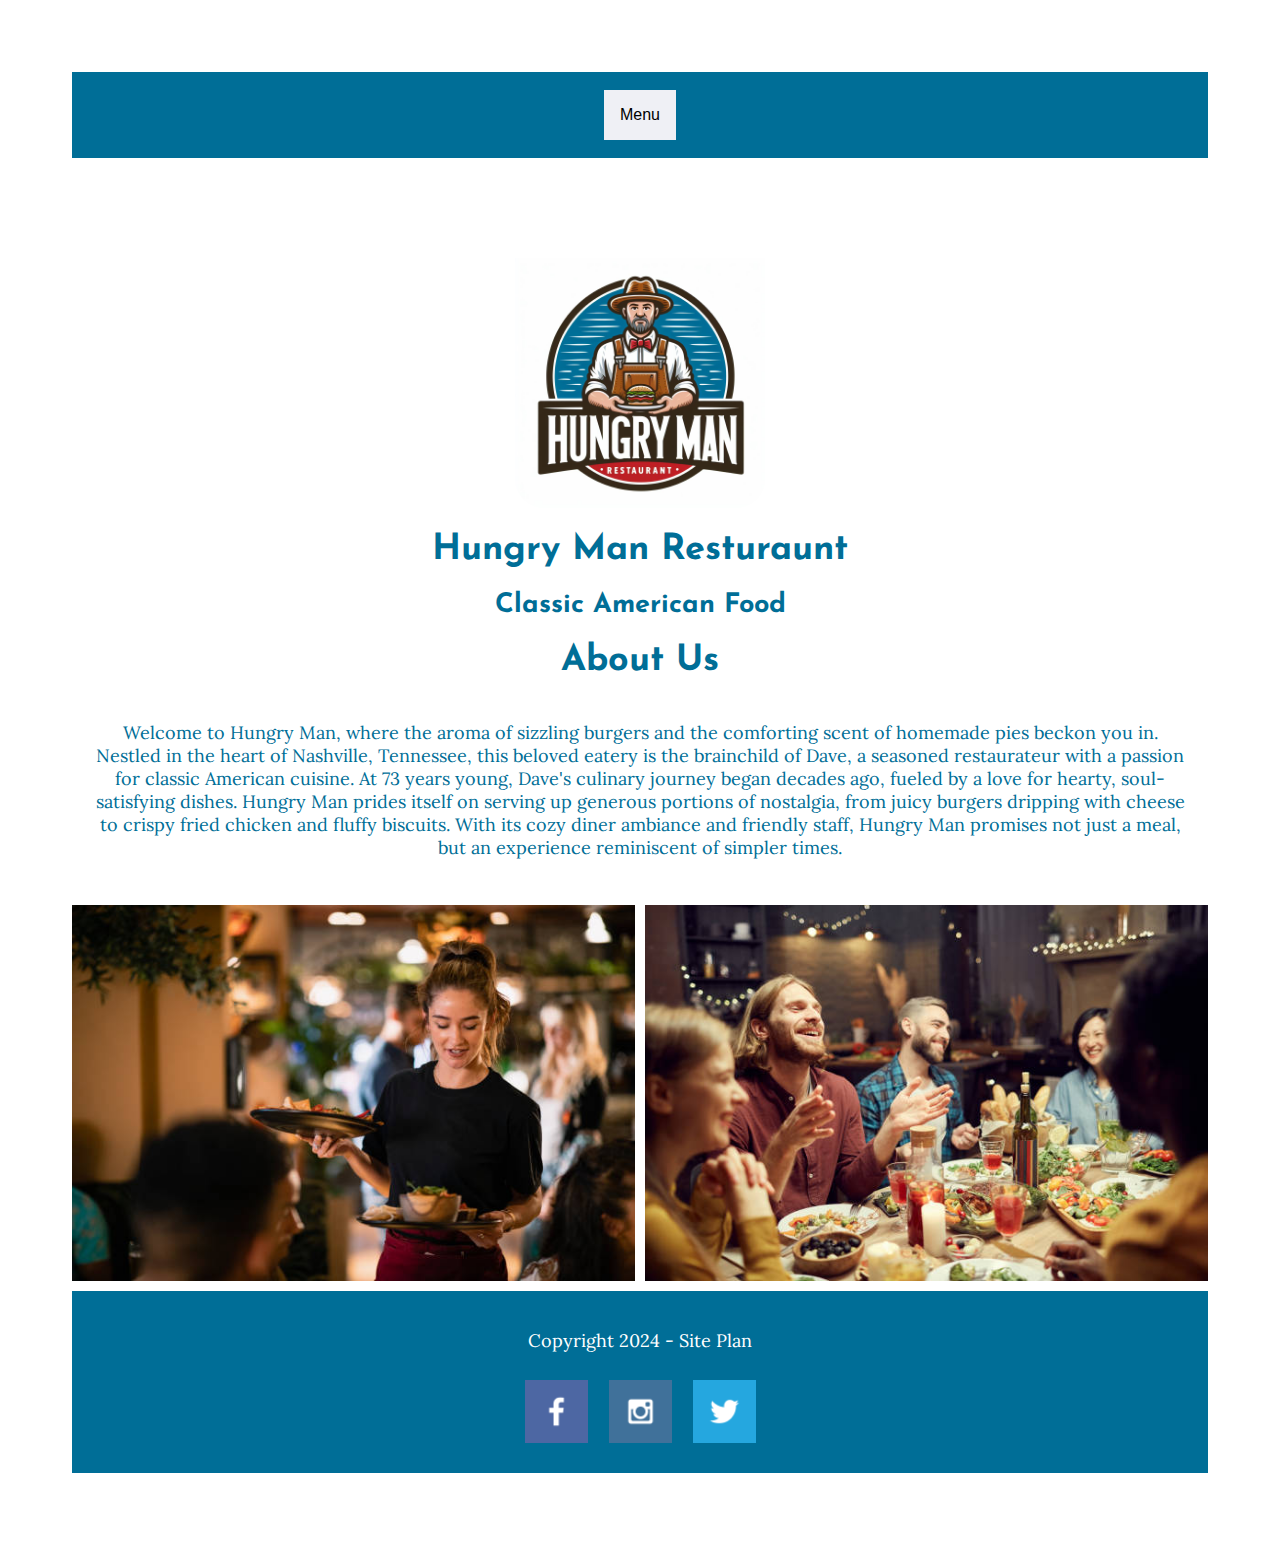
<file: personalsite/third-page.html>
<!DOCTYPE html>
<html lang="en">
<head>
    <meta charset="UTF-8">
    <meta name="viewport" content="width=device-width, initial-scale=1.0">
    <title>Hungry Man</title>
    <link type="text/css" rel="stylesheet" href="styles/styles.css">
</head>

<body>
    <header>
        <div id="content">
            <div class="dropdown">
                <button class="dropbtn">Menu</button>
                <div class="dropdown-content">
                        <nav>
                            <a class="nav-link" href="index.html">Home</a>
                            <a class="nav-link" href="second-page.html">Menu & Hours</a>
                            <a class="nav-link" href="third-page.html">About Us</a>
                        </nav>
                </div>
            </div>
        </header>  
        <main>   
            <img id="logo-image" src="images/logo.jpg" alt="logo">
            <h1>Hungry Man Resturaunt</h1>
            <h2>Classic American Food</h2>  
            <h1>About Us</h1>
            <section id="first-au-paragraph">
                <p>Welcome to Hungry Man, where the aroma of sizzling burgers and the comforting scent of homemade pies beckon you in. Nestled in the heart of Nashville, Tennessee, this beloved eatery is the brainchild of Dave, a seasoned restaurateur with a passion for classic American cuisine. At 73 years young, Dave's culinary journey began decades ago, fueled by a love for hearty, soul-satisfying dishes. Hungry Man prides itself on serving up generous portions of nostalgia, from juicy burgers dripping with cheese to crispy fried chicken and fluffy biscuits. With its cozy diner ambiance and friendly staff, Hungry Man promises not just a meal, but an experience reminiscent of simpler times.</p>
            </section>
            <div id="third-page">
                    <img id="waiter" src="images\istockphoto-1198049220-612x612.jpg" alt="image of waiter with food">
                    <img id="happy-people" src="images\istockphoto-1181396290-612x612.jpg" alt="image of people eatng">
            </div>
        </main>
        <footer>
            <p>Copyright 2024 -
                <a href="site-plan.html">Site Plan</a>
            </p>
            <div id="logos">
                <a href="https://www.facebook.com">
                    <img id="facebook" src="images/facebook.png" alt="facebook logo">
                </a>
                <a href="https://www.instagram.com">
                    <img id="instagram" src="images/instagram.png" alt="insagram logo">
                </a>
                <a href="https://www.twitter.com">
                    <img id="twitter" src="images/twitter.png" alt="twitter logo">
                </a>
            </div> 
        </footer>
    </div> 
</body>
</html>
</file>
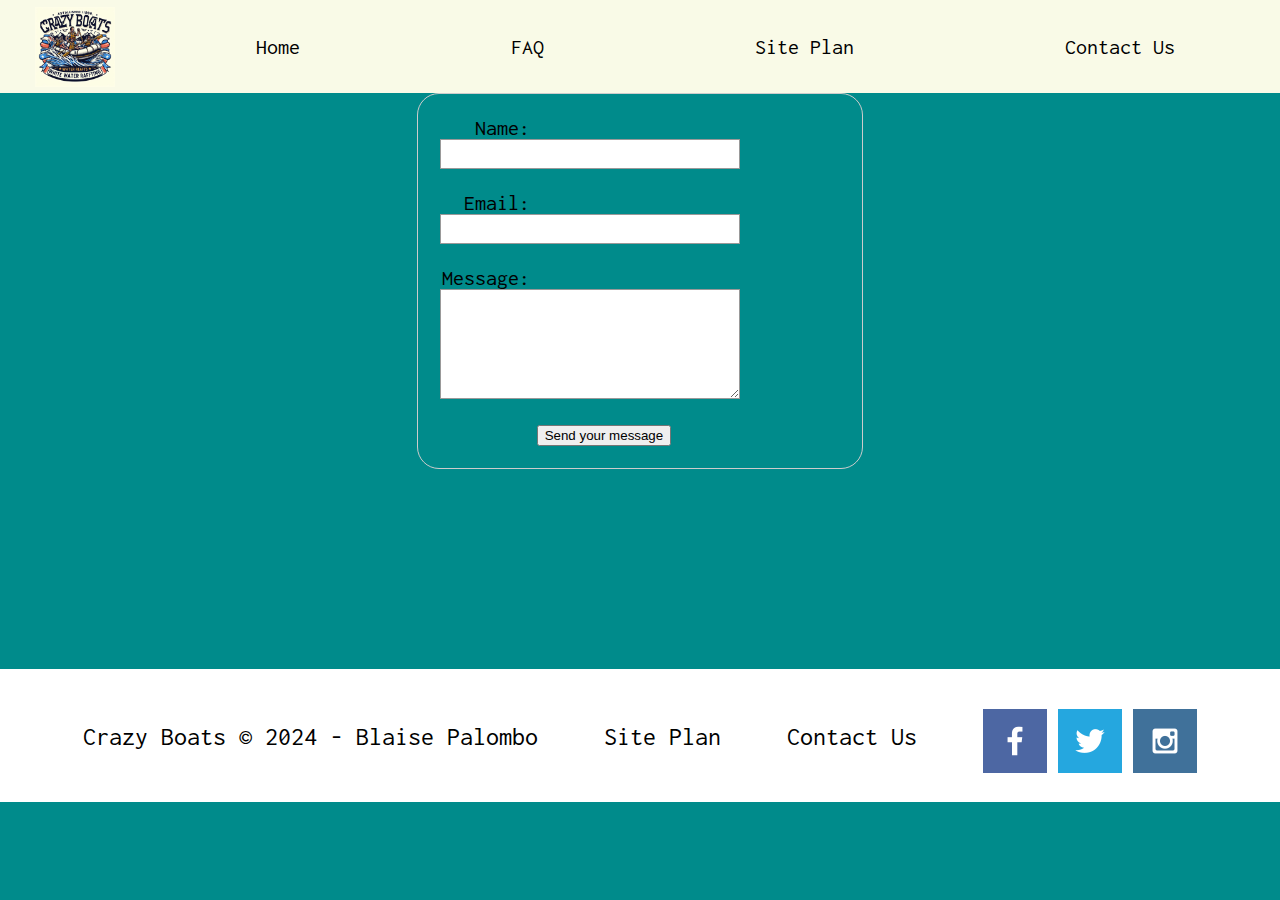
<file: wwr/contactus.html>
<!DOCTYPE html>
<html lang="en">
<head>
    <meta charset="UTF-8">
    <meta name="viewport" content="width=device-width, initial-scale=1.0">
    <title>Crazy Boats | Contact Us</title>
    <link rel="stylesheet" href="styles/style.css">
    <style>
        form {
        /* Center the form on the page */
            margin: 0 auto;
            width: 400px;
        /* Form outline */
            padding: 1em;
            border: 1px solid #ccc;
            border-radius: 1em;
        }

        ul {
            list-style: none;
            padding: 0;
            margin: 0;
        }

        form li + li {
            margin-top: 1em;
        }

        label {
        /* Uniform size & alignment */
            display: inline-block;
            width: 90px;
            text-align: right;
        }

        input,
        textarea {
        /* To make sure that all text fields have the same font settings
            By default, textareas have a monospace font */
            font: 1em sans-serif;

        /* Uniform text field size */
            width: 300px;
            box-sizing: border-box;

        /* Match form field borders */
            border: 1px solid #999;
        }

        input:focus,
        textarea:focus {
        /* Additional highlight for focused elements */
            border-color: #000;
        }

        textarea {
        /* Align multiline text fields with their labels */
            vertical-align: top;

        /* Provide space to type some text */
            height: 5em;
        }

        .button {
        /* Align buttons with the text fields */
            padding-left: 90px; /* same size as the label elements */
        }

        button {
        /* This extra margin represent roughly the same space as the space
            between the labels and their text fields */
            margin-left: 0.5em;
        }

        #feedback {
            background-color: antiquewhite;
            position: absolute;
            top: 0;
            left: 0;
            right: 0;
            padding: .5em;
    /* make this element invisible until we are ready for it */
            display: none;      
        }
        .moveDown {
            margin-top: 3em;
        }

    </style>  
</head>
<body>
    <div id="content">
        <header>
            <a id="logo_link" href="index.html">
                <img class="logo" src="images/white_water_rafting.jpg" alt="Crazy Boats Logo">
            </a>
            <nav>
                <a href="index.html">Home</a>
                <a href="faq.html">FAQ</a>
                <a href="site-plan-rafting.html">Site Plan</a>
                <a href="contactus.html">Contact Us</a>
            </nav>
        </header>
        <main>
            <div id="feedback"></div>
                <form action="/my-handling-form-page" method="post">
                    <ul>
                        <li>
                            <label for="name">Name:</label>
                            <input type="text" id="name" name="user_name">
                        </li>
                        <li>
                            <label for="mail">Email:</label>
                            <input type="email" id="mail" name="user_email">
                        </li>
                        <li>
                            <label for="msg">Message:</label>
                            <textarea id="msg" name="user_message"></textarea>
                        </li>
                        <li class="button">
                            <button type="submit">Send your message</button>
                        </li>
                        
                    </ul>
                </form>
        </main>
        <footer>
            <p>Crazy Boats &copy; 2024 - Blaise Palombo</p>
            <p><a href="site-plan-rafting.html">Site Plan</a></p>
            <p><a href="contactus.html">Contact Us</a></p>
            <div class="social">
                <a href="https://facebook.com" target="_blank">
                    <img src="images/facebook.png" alt="fb icon">
                </a>
                <a href="https://twitter.com" target="_blank">
                    <img src="images/twitter.png" alt="twitter icon">
                </a>
                <a href="https://instagram.com" target="_blank">
                    <img src="images/instagram.png" alt="instagram icon">
                </a>
            </div>
        </footer>
    </div>
    <script>
        // get the feedback div element so we can do something with it.
        const feedbackElement = document.getElementById('feedback');
        // get the form so we can read what was entered in it.
        const formElement = document.forms[0];
        // add a 'listener' to wait for a submission of our form. When that happens run the code below.
        formElement.addEventListener('submit', function(e) {
            // stop the form from doing the default action.
            e.preventDefault();
            // set the contents of our feedback element to a message letting the user know the form was submitted successfully. Notice that we pull the name that was entered in the form to personalize the message!
            feedbackElement.innerHTML = 'Hello '+ formElement.user_name.value +'! Thank you for your message. We will get back with you as soon as possible!';
            // make the feedback element visible.
            feedbackElement.style.display = "block";
            // add a class to move everything down so our message doesn't cover it.
            document.body.classList.toggle('moveDown');
        });
    </script>
</body>
</html>
</file>
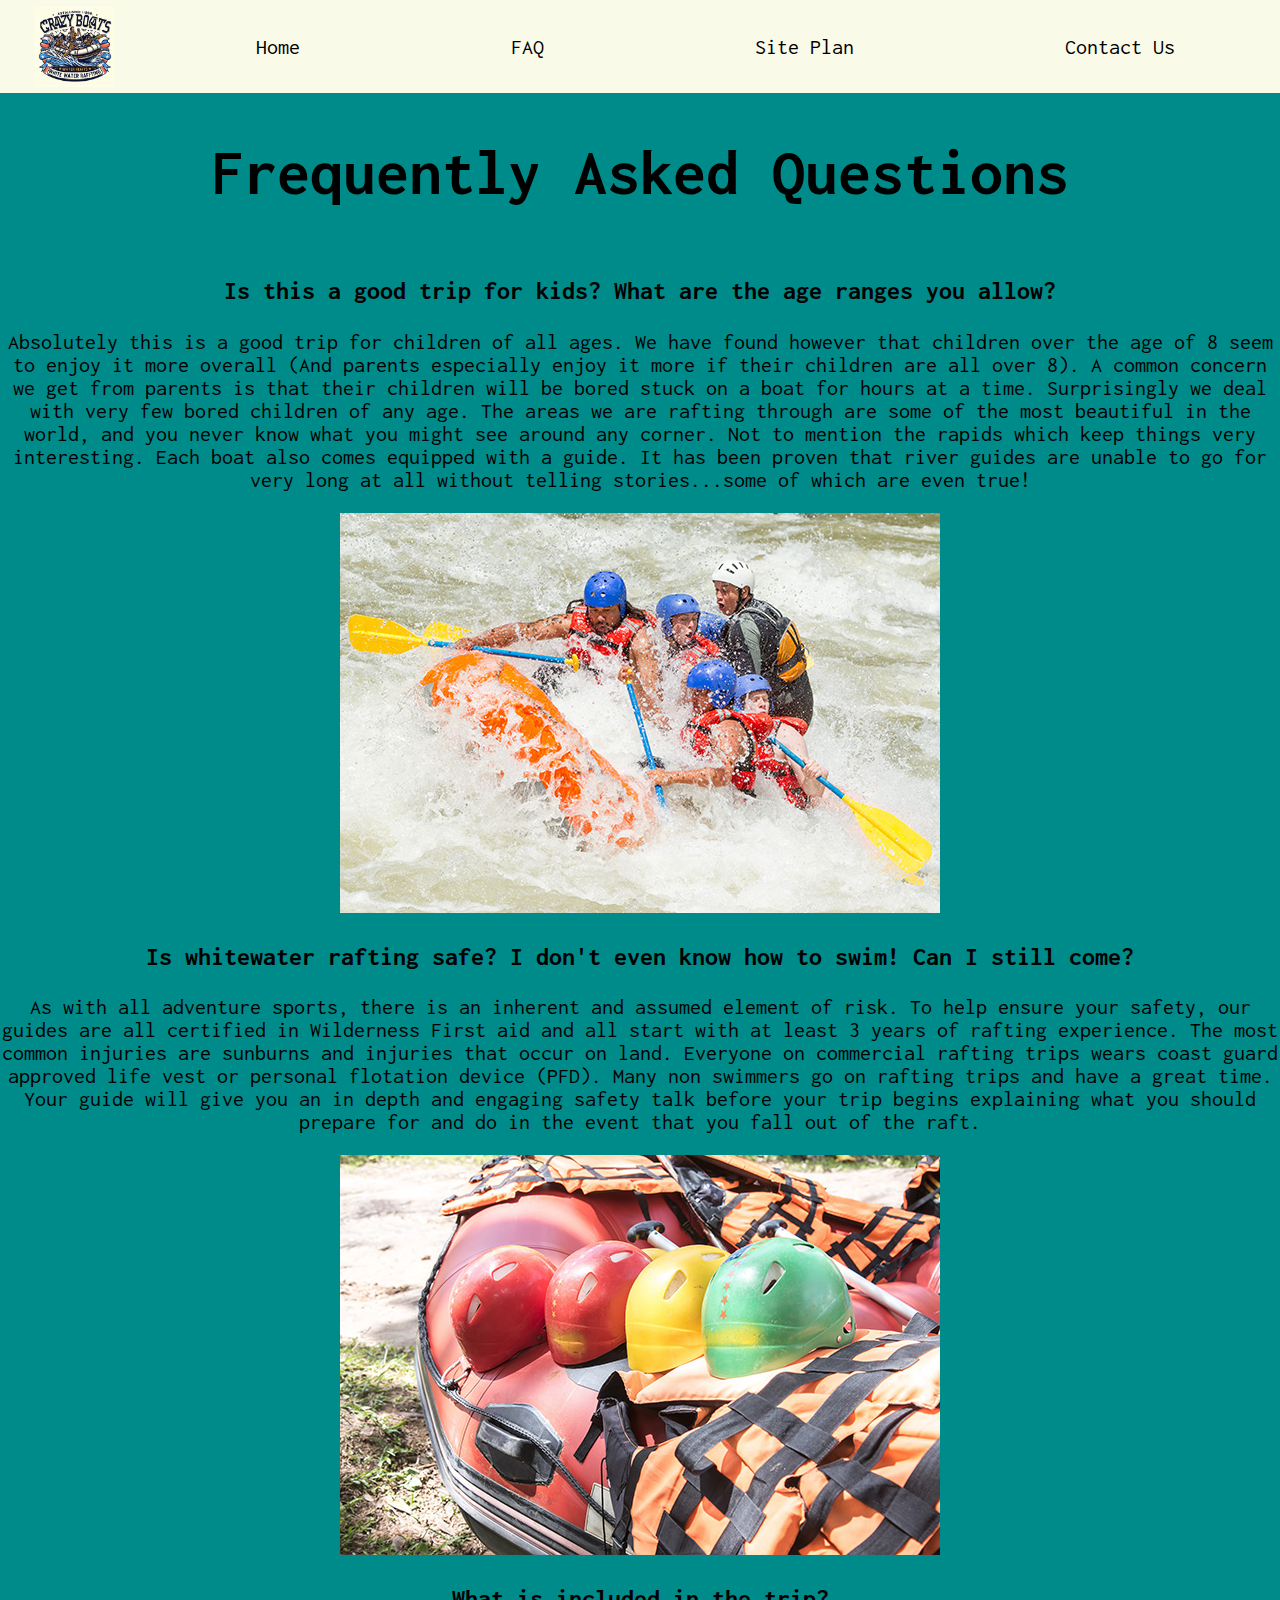
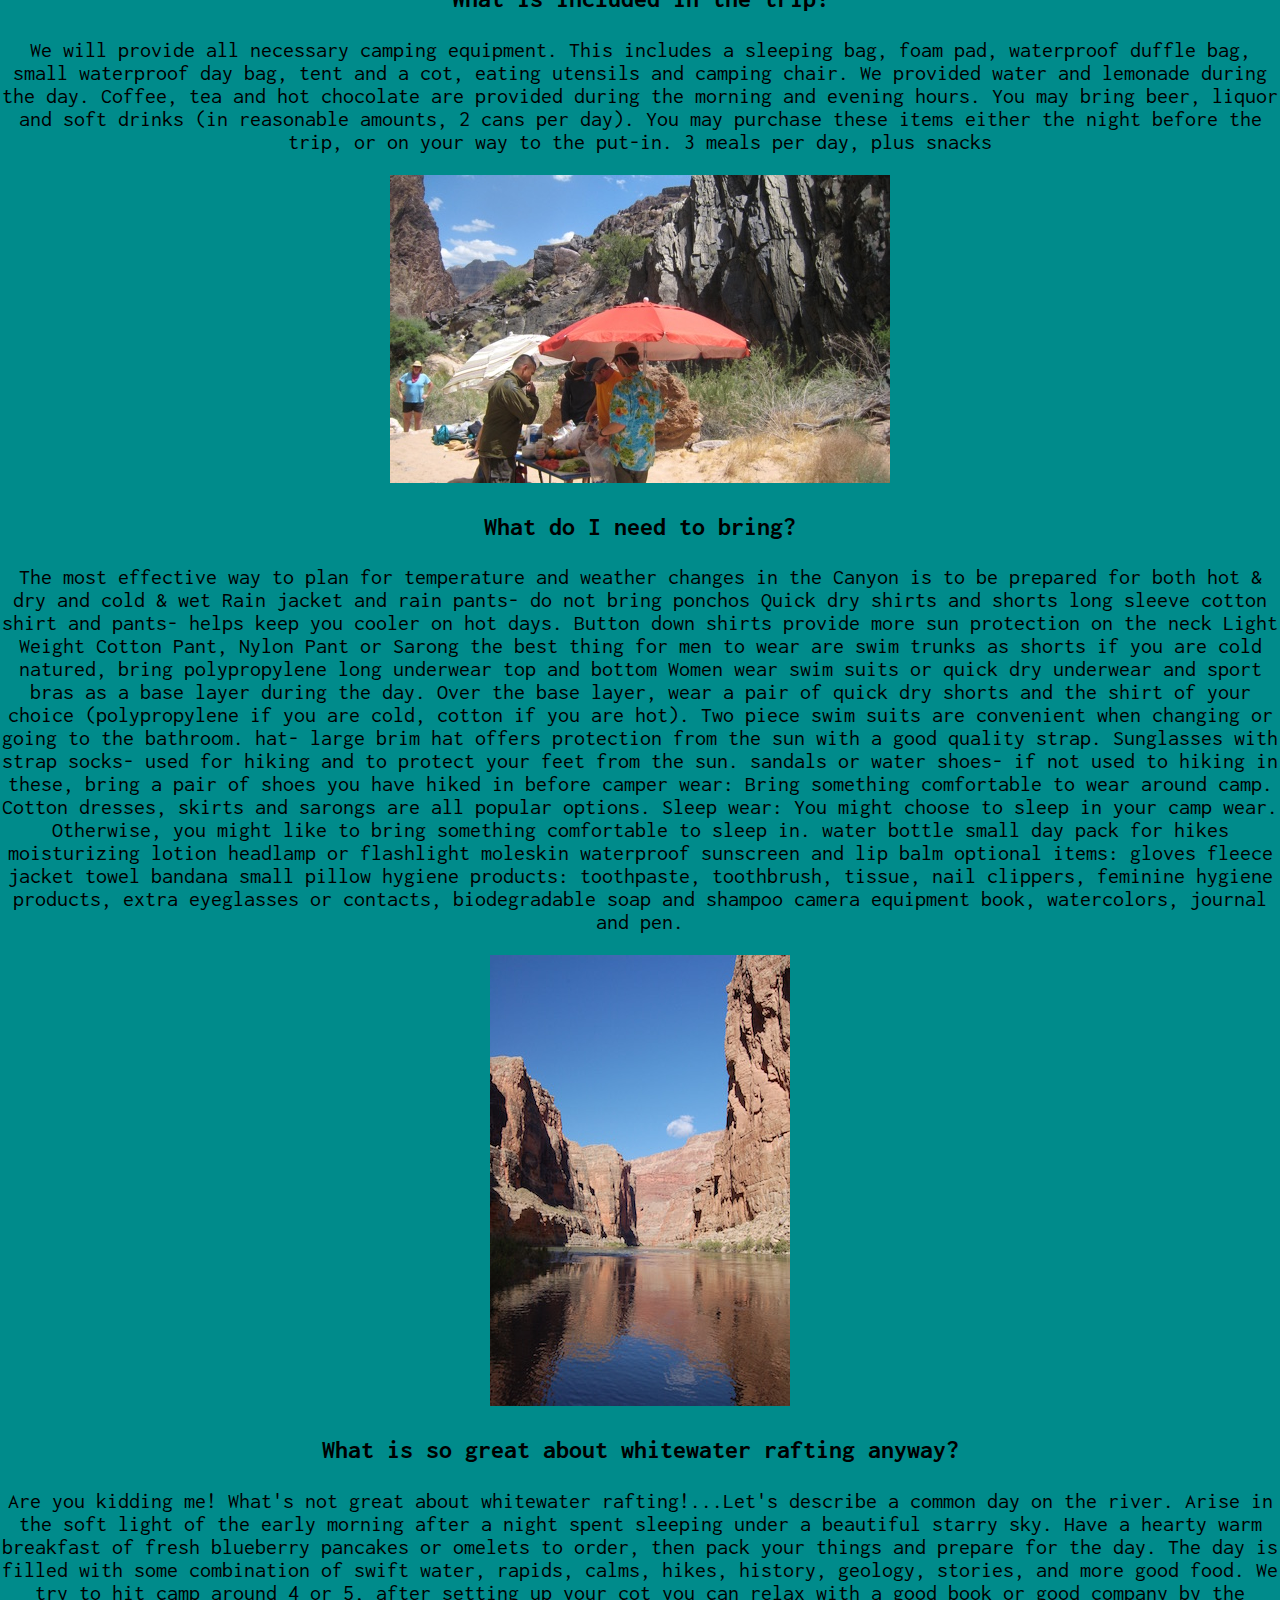
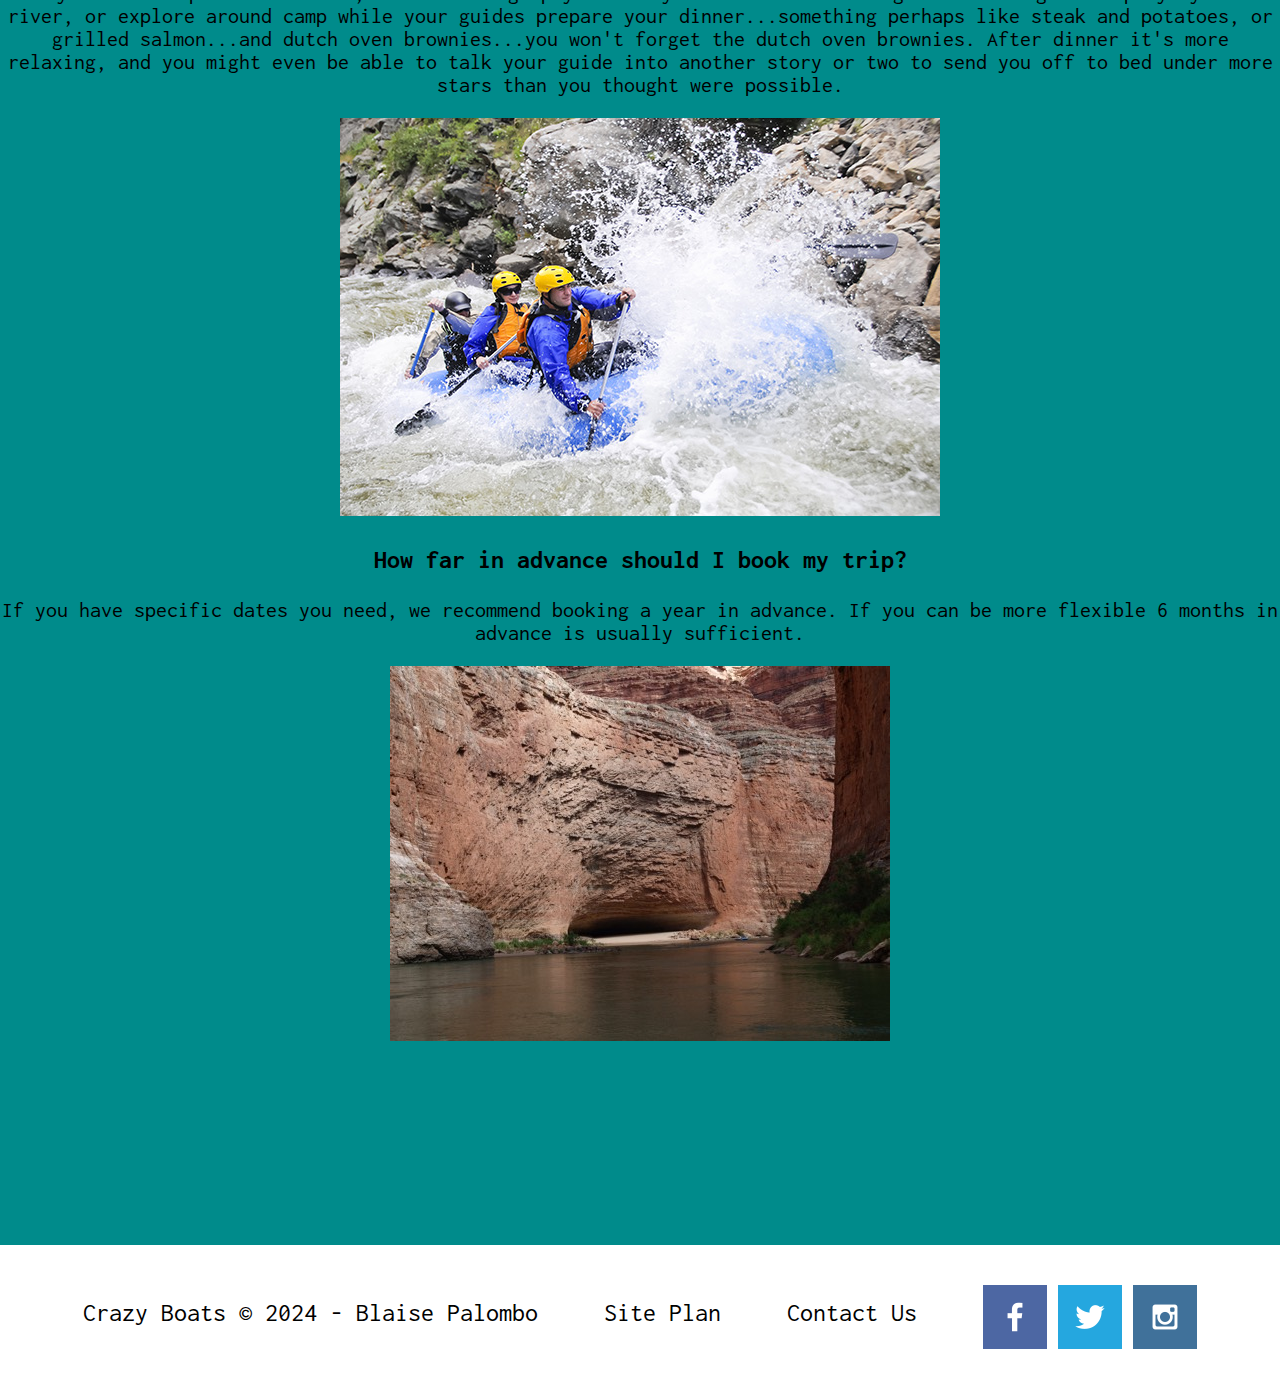
<file: wwr/faq.html>
<!DOCTYPE html>
<html lang="en">
<head>
    <meta charset="UTF-8">
    <meta name="viewport" content="width=device-width, initial-scale=1.0">
    <title>Crazy Boats | FAQ</title>
    <link rel="stylesheet" href="styles/style.css">
</head>
<body>
    <div id="content">
        <header>
            <a id="logo_link" href="index.html">
                <img class="logo" src="images/white_water_rafting.jpg" alt="Crazy Boats Logo">
            </a>
            <nav>
                <a href="index.html">Home</a>
                <a href="faq.html">FAQ</a>
                <a href="site-plan-rafting.html">Site Plan</a>
                <a href="contactus.html">Contact Us</a>
            </nav>
        </header>
        <main class="faq-grid">
            <section id="faq-header">
            <h1>Frequently Asked Questions</h1>
            </section>
            <section id="paragraph-1">
            <h3>Is this a good trip for kids? What are the age ranges you allow?</h3>
            <p>Absolutely this is a good trip for children of all ages. We have found however that children over the age of 8 seem to enjoy it more overall (And parents especially enjoy it more if their children are all over 8). A common concern we get from parents is that their children will be bored stuck on a boat for hours at a time. Surprisingly we deal with very few bored children of any age. The areas we are rafting through are some of the most beautiful in the world, and you never know what you might see around any corner. Not to mention the rapids which keep things very interesting. Each boat also comes equipped with a guide. It has been proven that river guides are unable to go for very long at all without telling stories...some of which are even true!</p>
            <img id="first-pic" src="images/rafting30_600.jpg" alt="People enjoying white water rafting">
            </section>
            <section id="paragraph-2">
            <h3>Is whitewater rafting safe? I don't even know how to swim! Can I still come?</h3>
            <p>As with all adventure sports, there is an inherent and assumed element of risk. To help ensure your safety, our guides are all certified in Wilderness First aid and all start with at least 3 years of rafting experience. The most common injuries are sunburns and injuries that occur on land.
                Everyone on commercial rafting trips wears coast guard approved life vest or personal flotation device (PFD). Many non swimmers go on rafting trips and have a great time. Your guide will give you an in depth and engaging safety talk before your trip begins explaining what you should prepare for and do in the event that you fall out of the raft.</p>
            <img id="second-pic" src="images/rafting22_600.jpg" alt="People enjoying white water rafting">
            </section>
            <section id="paragraph-3">
            <h3>What is included in the trip?</h3>
            <p>We will provide all necessary camping equipment. This includes a sleeping bag, foam pad, waterproof duffle bag, small waterproof day bag, tent and a cot, eating utensils and camping chair.
                We provided water and lemonade during the day. Coffee, tea and hot chocolate are provided during the morning and evening hours. You may bring beer, liquor and soft drinks (in reasonable amounts, 2 cans per day). You may purchase these items either the night before the trip, or on your way to the put-in. 3 meals per day, plus snacks</p>
            <img id="third-pic" src="images/lunch.jpg" alt="People enjoying white water rafting">
            </section>
            <section id="paragraph-4">
            <h3>What do I need to bring?</h3>
            <p>The most effective way to plan for temperature and weather changes in the Canyon is to be prepared for both hot & dry and cold & wet Rain jacket and rain pants- do not bring ponchos Quick dry shirts and shorts long sleeve cotton shirt and pants- helps keep you cooler on hot days. Button down shirts provide more sun protection on the neck Light Weight Cotton Pant, Nylon Pant or Sarong the best thing for men to wear are swim trunks as shorts if you are cold natured, bring polypropylene long underwear top and bottom Women wear swim suits or quick dry underwear and sport bras as a base layer during the day. Over the base layer, wear a pair of quick dry shorts and the shirt of your choice (polypropylene if you are cold, cotton if you are hot). Two piece swim suits are convenient when changing or going to the bathroom. hat- large brim hat offers protection from the sun with a good quality strap. Sunglasses with strap socks- used for hiking and to protect your feet from the sun. sandals or water shoes- if not used to hiking in these, bring a pair of shoes you have hiked in before camper wear: Bring something comfortable to wear around camp. Cotton dresses, skirts and sarongs are all popular options. Sleep wear: You might choose to sleep in your camp wear. Otherwise, you might like to bring something comfortable to sleep in. water bottle small day pack for hikes moisturizing lotion headlamp or flashlight moleskin waterproof sunscreen and lip balm optional items: gloves fleece jacket towel bandana small pillow hygiene products: toothpaste, toothbrush, tissue, nail clippers, feminine hygiene products, extra eyeglasses or contacts, biodegradable soap and shampoo camera equipment book, watercolors, journal and pen.</p>
            <img id="fourth-pic" src="images/river-portrait.jpg" alt="People enjoying white water rafting">
            </section>
            <section id="paragraph-5">
            <h3>What is so great about whitewater rafting anyway?</h3>
            <p>Are you kidding me! What's not great about whitewater rafting!...Let's describe a common day on the river.
                Arise in the soft light of the early morning after a night spent sleeping under a beautiful starry sky. Have a hearty warm breakfast of fresh blueberry pancakes or omelets to order, then pack your things and prepare for the day. The day is filled with some combination of swift water, rapids, calms, hikes, history, geology, stories, and more good food. We try to hit camp around 4 or 5, after setting up your cot you can relax with a good book or good company by the river, or explore around camp while your guides prepare your dinner...something perhaps like steak and potatoes, or grilled salmon...and dutch oven brownies...you won't forget the dutch oven brownies. After dinner it's more relaxing, and you might even be able to talk your guide into another story or two to send you off to bed under more stars than you thought were possible.</p>
            <img id="fifth-pic" src="images/rafting29_600.jpg" alt="People enjoying white water rafting">
            </section>
            <section id="paragraph-6">
            <h3>How far in advance should I book my trip?</h3>
            <p>If you have specific dates you need, we recommend booking a year in advance. If you can be more flexible 6 months in advance is usually sufficient.</p>
            <img id="sixth-pic" src="images/red-wall.jpg" alt="People enjoying white water rafting">
            </section>
        </main>
        <footer>
            <p>Crazy Boats &copy; 2024 - Blaise Palombo</p>
            <p><a href="site-plan-rafting.html">Site Plan</a></p>
            <p><a href="contactus.html">Contact Us</a></p>
            <div class="social">
                <a href="https://facebook.com" target="_blank">
                    <img src="images/facebook.png" alt="fb icon">
                </a>
                <a href="https://twitter.com" target="_blank">
                    <img src="images/twitter.png" alt="twitter icon">
                </a>
                <a href="https://instagram.com" target="_blank">
                    <img src="images/instagram.png" alt="instagram icon">
                </a>
            </div>
        </footer>
    </div>
</body>
</html>
</file>
<file: styles/styles.css>
@import url('https://fonts.googleapis.com/css2?family=Protest+Strike&display=swap');

body {
    background-color: rgb(206, 190, 169);
    padding: 0;
    margin: 0;
}

#content {
    max-width: 1600px;
    margin: 0 auto;
}

/* This is targeting a class in html */
nav {
    display: flex;
    justify-content: center;
    background-color: orangered;
}

.nav_link {
    padding: 10px;
    font-size: 1.3em;
    text-decoration: none;
    text-align: center;
}

img{
    width: 40%;
    display: block;
    margin: 0 auto;
    border: 5px solid darkgreen;
    box-sizing: border-box;
    border-radius: 50%;
}

a {
    color: black;
    font-family: "Protest Strike", 'Times New Roman', serif;

}

nav a:hover {
    color: white;
    background-color: navy;
}

#main_title {
    font-size: 4em;
    text-align: center;
    font-family: "Protest Strike", 'Times New Roman', serif;
}

footer p, h3 {
    text-align: center;
}

main p {
    width: 40%;
    margin: 50px auto;
    font-size: 1.2em;
    line-height: 1.5em;
    padding: 20px;
    background-color: orangered;
    border: 5px solid darkgreen;
    box-sizing: border-box;
    border-radius: 30px;
}

#sub_title {
    font-size: 2em;
    color: navy;
}

footer {
    background-color: orangered;
    padding: 20px;
}

@media screen and (max-width: 900px) {
    main {
        display: block;
    }
}
</file>
<file: personalsite/styles/styles.css>
/* if you are using any Google fonts change the font names below to your fonts. 
Any spaces in your font name should be replaced with a +. 
Fonts are separated by a | */
@import url('https://fonts.googleapis.com/css?family=IM+Fell+French+Canon+SC|Lato');
@import url('https://fonts.googleapis.com/css2?family=Josefin+Sans:ital,wght@0,100..700;1,100..700&display=swap');
@import url('https://fonts.googleapis.com/css2?family=Lora:ital,wght@0,400..700;1,400..700&display=swap');

:root {
  /* change the values below to your colors from your palette */
  --primary-color: #006e97;
  --secondary-color: #b92422 ;
  --accent1-color: #9b541e;
  --accent2-color: white;

  /* change the values below to your chosen font(s) */
  --heading-font: "Josefin Sans";
  --paragraph-font: "Lora";

  /* these colors below should be chosen from among your palette colors above */
  --headline-color-on-white: #006e97;  /* headlines on a white background */ 
  --headline-color-on-color: white; /* headlines on a colored background */ 
  --paragraph-color-on-white: #006e97; /* paragraph text on a white background */ 
  --paragraph-color-on-color: white; /* paragraph text on a colored background */ 
  --paragraph-background-color: #006e97  ;
  --nav-link-color: white;
  --nav-background-color: #b92422;
  --nav-hover-link-color: white;
  --nav-hover-background-color: #006e97;
}


/*  Look around below...but DON'T CHANGE ANYTHING! */

body {
  max-width: 1200px;
  margin: 0 auto;
  padding: 4em;
  font-size: 18px;
  text-align: center;
}
img {
  display: block;
  margin: 0 auto;
  width: 50%;
}
h1, h2, h3, h4, h5, h6 {
  font-family: var(--heading-font);
  color: var(--headline-color-on-white);
}
h2 {
  text-align: center;
}
hr {
  height: 3px;
  margin: 35px 0;
  background: var(--accent1-color);
}
header {
  padding: 1em;
  color: var(--headline-color-on-color);
  background-color: var(--paragraph-background-color);
}
header > h1, header > h2 {
  color: var(--headline-color-on-color);
}

p {
  font-family: var(--paragraph-font);
  color: var(--paragraph-color-on-white);
  padding: 1em;
}
.colors {
  width: 100%;
  min-width: 350px;
  margin: 30px auto;
  text-align: center;
}
.colors th {
  background-color: #999;
}
.colors td{
  width: 25%;
  height: 3em;
}

.primary {
  background-color: var(--primary-color);
}
.secondary {
  background-color: var(--secondary-color);
}
.accent1 {
  background-color: var(--accent1-color);
}
.accent2{
  background-color: var(--accent2-color);
}

p.colored {
  background-color: var(--paragraph-background-color);
  color: var(--paragraph-color-on-color);
}

nav {
  background-color: var(--nav-background-color);
  line-height: 3em;
  text-align: center;
  font-size: 1.2em;
  list-style-type: none;
}

.nav-link {
    display: flex;
    justify-content: center;
}

#logo-image {
    width: 250px;
    border-radius: 30px;
    justify-content: center;
    padding-top: 100px;
}

nav a {
  padding:1em;
  min-width: 120px;
  text-decoration: none;
  padding: 10px;

}
nav a:link, nav a:visited {
  color: var(--nav-link-color);
}
nav a:hover {
  color: var(--nav-hover-link-color);
  background-color: var(--nav-hover-background-color);
}

.sitemap {
  display: grid;
  justify-content: center;

  grid-template-columns: repeat(6, 15%);
  grid-template-rows: 3em 1.5em 1.5em 3em;
  grid-template-areas: ". . home home . ."
    ". . . top . ."
    ". left left right right ."
    "page2 page2 . . page3 page3";
}
.sitemap > div {

  text-align: center;

}
.sm-home {
  grid-area: home;
  background-color: #ccc;
  line-height: 3em;
}
.sm-page2 {
  grid-area: page2;
  background-color: #ccc;
  line-height: 3em;
}
.sm-page3 {
  grid-area: page3;
  background-color: #ccc;
  line-height: 3em;
}

.top {
  grid-area: top;
  border-left: 1px solid;
}

.left {
  grid-area: left;
  border-top: 1px solid;
  border-left: 1px solid;
}

.right {
  grid-area: right;
  border-top: 1px solid;
  border-right: 1px solid;
}

#hero {
  display: grid;
  grid-template-columns: repeat(4, 1fr);
  grid-template-rows: 400px 900px 750px;
}

#top-text {
    grid-column: 1/5;
    grid-row: 1/2;
    padding: 50px;
    margin: 50px;
    font-size: 2em;
}

#first-paragraph {
    grid-column: 3/5;
    grid-row: 2/3;
    background-color: rgba(255, 255, 255, 0.747);
    margin: 0 auto;
    font-size: 1.3em;
}

#burger {
    grid-column: 1/5;
    grid-row: 2/3;
    width: 100%;
    z-index: -1;
}

#second-paragraph {
    grid-column: 1/3;
    grid-row: 3/4;
    background-color: rgba(255, 255, 255, 0.795);
    margin: 0 auto;
    font-size: 1.25em;
}

#image-interior {
    grid-column: 1/5;
    grid-row: 3/4;
    z-index: -1;
    width: 100%;
}

#facebook {
    width: 100px;
}

#twitter {
    width: 100px;
}

#instagram {
    width: 100px;
}

footer {
    background-color: #006e97; 
    color: white; 
    padding: 20px; 
}

footer p {
    margin: 0;
    color: white;
}

footer a {
    color: white; 
    text-decoration: none; 
}

footer a:hover {
    color: black;
}

#logos {
    display: flex;
    justify-content: center;
}

#facebook,
#instagram,
#twitter {
    padding: 10px;
    width: 75%;
}

.dropbtn {
    background-color: #eff0f5;
    color: black;
    padding: 16px;
    font-size: 16px;
    border: none;
}
  
.dropdown {
    position: relative;
    display: inline-block;
}
  
.dropdown-content {
    display: none;
    position: absolute;
    background-color: #f1f1f1;
    min-width: 160px;
    box-shadow: 0px 8px 16px 0px rgba(0,0,0,0.2);
    z-index: 1;
}
  
.dropdown-content a {
    color: black;
    padding: 12px 16px;
    text-decoration: none;
    display: block;
}
  
.dropdown-content a:hover {
    background-color: #ddd;
    color: black;
}
  
.dropdown:hover .dropdown-content {
    display: block;
}
  
.dropdown:hover .dropbtn {
    background-color: #171817; 
    color: white;
}

#menu h1, #hours h1{
  background-color: #006e97;
  width: 100px;
  padding: 10px;
  color: white;
  margin: 0 auto;
}

#hours-image, #menu-image {
  padding: 50px;
}

#third-page {
  display: grid;
  grid-template-columns: 1fr 1fr;
  grid-template-rows: auto auto;
  gap: 10px;
}

.first-au-paragraph {
  text-align: center;
}

#waiter {
  grid-row: 2/3;
  width: 100%;
  height: auto;
  padding-bottom: 10px;
}

#happy-people {
  grid-row: 2/3;
  width: 100%;
  height: auto;
  padding-bottom: 10px;
}
</file>
<file: wwr/styles/style.css>
@import url('https://fonts.googleapis.com/css2?family=Honk&display=swap');
@import url('https://fonts.googleapis.com/css2?family=Honk&family=Inconsolata:wght@500&display=swap');

#content { 
    max-width: 1600px;
    margin: 0 auto;
}

nav a {
    text-align: center;
    color: black;
    text-decoration: none;
    padding: 35px;
}

#hero-msg h1, #hero-msg h4 {
    text-align: center;
}

.button-box {
    text-align: center;
}

main section {
    text-align: center;
}

#background {
    height: 600px;
    background-color: white;
}

body {
    background-color: darkcyan;
    font-family: Inconsolata, 'Times New Roman', Times, serif;
    font-size: 22px;
    margin: 0;
    padding: 0;
}

h2 {
    margin: 0;
}

header {
    background-color: #f9fae7;
    display: grid;
    grid-template-columns: 150px auto;
}

nav a:hover {
    background-color: darkcyan;
    color: white;
}

.book, .join {
    background-color: black;
    color: white;
    text-decoration: none;
    font-size: 18px;
    padding: 15px 30px;
    margin-top: 50px;
    border-radius: 5px;
}

.book:hover, .join:hover {
    background-color: white;
    color: black;
}

.msg {
    background-color: #f9fae7;
    line-height: 1.5em;
    padding: 35px;
    grid-column: 6/10;
    grid-row: 6/7;
    box-shadow: 5px 5px 10px #6f7364;
}

footer {
    background-color: white;
    color: black;
    padding: 25px 50px;
    margin-top: 200px;
    display: flex;
    justify-content: space-around;
    align-items: center;
}

.home-title {
    color: navy;
    font-family: 'Honk', 'Bradley Hand', serif;
    font-size: 2em;
    margin-top: 10px;
}

h4 {
    color: black;
}

.msg h2 {
    color: green;
    font-family: 'Inconsolata', 'Times New Roman', Times, serif;
    font-size: 1em;

}

.msg p {
    color: black;
    font-size: .8em;
    padding-bottom: 15px;
}

footer a {
    color: black;
    text-decoration: none;
}

footer a:hover {
    color: black;
}

.icon {
    width: 80px;
    padding-top: 10px;
}

.logo {
    width: 80px;
}

#hero-img {
    width: 100%;
}

footer p {
    font-size: 1.2em;
}

footer p a:hover {
    text-decoration: underline;
}

#logo_link {
    padding-top: 5px;
    justify-self: center;
    align-self: center;
}

footer .social img {
    padding-top: 15px;
}

.rivers-card, .camping-card, .rapids-card {
    margin: 200px 0;
}

.card-img {
    border: 10px #f9fae7;
    border-style: solid;
    transition: transform .5s;
    box-shadow: 5px 5px 10px #6f7364;
}

.card-img:hover {
    opacity: .6;
    transform: scale(1.1);
}

main section img {
    box-sizing: border-box;
}

nav {
    display: flex;
    justify-content: space-around;
}

#hero {
    display: grid;
    grid-template-columns: 1fr 3fr 1fr;
    margin-top: -100px;
}

#hero-box {
    grid-column: 1/4;
    grid-row: 1/3;
    z-index: -1;
}

#hero-msg {
    grid-column: 2/3;
    grid-row: 1/2;
    margin-top: 100px;
}

#hero-msg h4 {
    color: white;
}

.home-grid {
    display: grid;
    grid-template-columns: repeat(10, 1fr);
}

.card-img, .mountains {
    width: 100%;
}

.rivers-card {
    grid-column: 2/4;
    grid-row: 2/3;
}

.camping-card {
    grid-column: 5/7;
    grid-row: 2/3;
}

.rapids-card {
    grid-column: 8/10;
    grid-row: 2/3;
}

#background {
    grid-column: 1/11;
    grid-row: 4/9;
}

.mountains {
    grid-column: 2/7;
    grid-row: 5/8;
    box-shadow: 5px 5px 10px #6f7364;
}

.faq-grid {
    display: grid;
    grid-template-columns: repeat(7, 1fr);
}

#faq-header {
    text-align: center;
    grid-column: 1/8;
    grid-row: 1/2;
    font-size: 1.5em
}

#paragraph-1 {
    grid-column: 1/8;
    grid-row: 2/3;
}

#paragraph-2 {
    grid-column: 1/8;
    grid-row: 3/4;
}

#paragraph-3 {
    grid-column: 1/8;
    grid-row: 4/5;
}

#paragraph-4 {
    grid-column: 1/8;
    grid-row: 5/6;
}

#paragraph-5 {
    grid-column: 1/8;
    grid-row: 6/7;
}

#paragraph-6 {
    grid-column: 1/8;
    grid-row: 7/8;
}








@media screen and (max-width: 900px) {
    #hero, .home-grid {
        display: block;
        height: auto;
    }

    nav, footer {
        flex-direction: column;
    }
    nav a {
        display: block;
        padding: 15px;
    }
    #hero {
        margin-top: 0;
    }
    #hero-msg {
        margin-top: 0;
    }
    #hero-msg h4 {
        display: none;
    }
    #hero-msg h1 {
        color: #6f7364;
    }
    .home-title {
        font-size: 25px;
    }
    .rivers-card, .camping-card, .rapids-card { 
        margin: 50px auto;
        width: 60%;
    }
    #background {
        display: none;
    }
    .mountains, .msg {
        width: 80%;
        display: block;
        margin: 0 auto;
    }
    footer {
        margin-top: 25px;
    }
}
</file>
<file: positionstyles.css>
/* CSS - Name: "positionstyles.css" */
/* Activity 1 styles */
.content1 {
  /* This is the parent of the activity 1 boxes. */
  display: grid;
  grid-template-columns: 1fr 1fr;
  justify-items: center;
  gap: 20px;
}
.red1 { 
  width: 100%; 
  height: 100px; 
  background-color: red; 
  grid-column: 1/3;
} 
.green1 {
  width: 200px; 
  height: 200px; 
  background-color: green; 
} 
.yellow1 {
  width: 200px; 
  height: 200px; 
  background-color: gold; 
} 
.blue1 {
  width: 100%; 
  height: 100px; 
  background-color: blue; 
  grid-column: 1/3  ;
} 
/* Activity 2 styles */ 
.content2 {
  /* This is the parent of the activity 2 boxes. */
  display: grid;
  grid-template-columns: repeat(5, 50px);
}
.red2 {
  width: 100px; 
  height: 100px; 
  background-color: red; 
  grid-column: 1/3;
  grid-row: 1/3;
} 
.green2 { 
  width: 100px; 
  height: 100px; 
  background-color: green; 
  grid-column: 2/4;
  grid-row: 2/4;
} 
.yellow2 {
  width: 100px; 
  height: 100px; 
  background-color: gold; 
  grid-column: 3/5;
  grid-row: 3/5;
} 
.blue2 {
  width: 100px; 
  height: 100px; 
  background-color: blue; 
  grid-column: 4/6;
  grid-row: 4/6;
} 
/* Activity 3 styles */ 
.content3 {
  /* This is the parent of the activity 3 boxes. */
  display: grid;
  grid-template-columns: 1fr 1fr;
  column-gap: 80px;
}
.red3 {
  width: 100%; 
  height: 100px; 
  background-color: red; 
  grid-column: 1/3;
} 
.green3 {
  width: 100%; 
  height: 200px; 
  background-color: green;
} 
.yellow3 {
  width: 100%; 
  height: 200px; 
  background-color: gold; 
} 
.blue3 {
  width: 100%;
  height: 100px; 
  background-color: blue; 
  grid-column: 1/3;

} 
/* Activity 4 styles */ 
.content4 {
  /* This is the parent of the activity 4 boxes. */
  height: 400px;
  display: grid;
  grid-template-columns: 1fr 1fr;
}
.red4 {
  width: 100%; 
  height: 100%; 
  background-color: red; 
  grid-column: 1/2;
  grid-row: 1/4;
} 
.green4 {
  width: 100%; 
  height: 100%; 
  background-color: green; 
  grid-column: 2/3;
  grid-row: 1/2;
} 
.yellow4 {
  width: 100%; 
  height: 100%; 
  background-color: gold; 
  grid-column: 2/3;
  grid-row: 2/3;
} 
.blue4 {
  width: 100%; 
  height: 100%; 
  background-color: blue; 
  grid-column: 2/3;
  grid-row: 3/4;
} 
/* Activity 5 styles */ 
.content5 {
  /* This is the parent of the activity 5 boxes. */
  height: 400px;
}
.red5 { 
  width: 100%; 
  height: 100px; 
  background-color: red; 
} 
.green5 { 
  width: 150px; 
  height: 150px; 
  background-color: green; 
  float: left;
} 
.yellow5 {
  width: 100%; 
  height: 300px; 
  background-color: gold; 

} 
.blue5 {
  width: 100%; 
  height: 100px; 
  background-color: blue; 
} 
/* Activity 6 styles */ 
.content6 {
  /* This is the parent of the activity 6 boxes. */
  display: grid;
  grid-template-columns: repeat(6, 100px);
}
.red6 {
  width: 400px; 
  height: 200px; 
  background-color: red; 
  grid-column: 1/5;
  grid-row: 1/3;
  z-index: -2;
} 
.green6 {
  width: 200px; 
  height: 200px; 
  background-color: green; 
  grid-column: 1/3;
  grid-row: 5/7;
} 
.yellow6 {
  width: 200px; 
  height: 400px; 
  background-color: gold; 
  grid-column: 5/7;
  grid-row: 3/7;
} 
.blue6 {
  width: 400px; 
  height: 400px; 
  background-color: blue;
  grid-column: 2/6;
  grid-row: 2/6; 
  z-index: -1;
} 


/* Do not make any changes below here */
.activity {
  width: 70%; 
  margin: 20px auto; 
  font-family: Arial, sans-serif; 
  border: 1px solid black; 
  padding: 10px; 
  clear:both; 
  overflow: auto;
} 

.hint {
  border: 1px solid grey;
  background: #e0e0e0;
  padding: .5em;
  position: relative;
  margin: 1em 0;
}
.hint h3 {
  margin: 0;
}
.hint:hover {
  background: #d0d0d0;
}
.hint > div {
  display: none;
}

.hint input[type=checkbox] {
  position: absolute;
  width: 100%;
  height: 100%;
  opacity: 0;
  z-index: 1;
  cursor: pointer;
}

.hint input[type=checkbox]:checked ~ div {
  display: block;
}

.hint i {
  position: absolute;
  transform: translate(-6px, 0);
  margin-top: 16px;
  right: 10px;
  top: -3px;
}
.hint i:before, .hint i:after {
  content: "";
  position: absolute;
  background-color: black;
  width: 3px;
  height: 9px;
}
.hint i:before {
  transform: translate(2px, 0) rotate(45deg);
}
.hint i:after {
  transform: translate(-2px, 0) rotate(-45deg);
}

.hint input[type=checkbox]:checked ~ i:before {
  transform: translate(-2px, 0) rotate(45deg);
}
.hint input[type=checkbox]:checked ~ i:after {
  transform: translate(2px, 0) rotate(-45deg);
}
.hint a {
  position: relative;
  z-index: 1;
}
</file>
<file: personalsite/styles/site-plan.css>
/* if you are using any Google fonts change the font names below to your fonts. 
Any spaces in your font name should be replaced with a +. 
Fonts are separated by a | */
@import url('https://fonts.googleapis.com/css?family=IM+Fell+French+Canon+SC|Lato');
@import url('https://fonts.googleapis.com/css2?family=Josefin+Sans:ital,wght@0,100..700;1,100..700&display=swap');
@import url('https://fonts.googleapis.com/css2?family=Lora:ital,wght@0,400..700;1,400..700&display=swap');

:root {
  /* change the values below to your colors from your palette */
  --primary-color: #006e97;
  --secondary-color: #b92422 ;
  --accent1-color: #9b541e;
  --accent2-color: white;

  /* change the values below to your chosen font(s) */
  --heading-font: "Josefin Sans";
  --paragraph-font: "Lora";

  /* these colors below should be chosen from among your palette colors above */
  --headline-color-on-white: #006e97;  /* headlines on a white background */ 
  --headline-color-on-color: white; /* headlines on a colored background */ 
  --paragraph-color-on-white: #006e97; /* paragraph text on a white background */ 
  --paragraph-color-on-color: white; /* paragraph text on a colored background */ 
  --paragraph-background-color: #006e97  ;
  --nav-link-color: white;
  --nav-background-color: #b92422;
  --nav-hover-link-color: white;
  --nav-hover-background-color: #006e97;
}


/*  Look around below...but DON'T CHANGE ANYTHING! */

body {
  max-width: 1200px;
  margin: 0 auto;
  padding: 4em;
  font-size: 18px;
  text-align: center;
}
img {
  display: block;
  margin: 0 auto;
  width: 50%;
}
h1, h2, h3, h4, h5, h6 {
  font-family: var(--heading-font);
  color: var(--headline-color-on-white);
}
h2 {
  text-align: center;
}
hr {
  height: 3px;
  margin: 35px 0;
  background: var(--accent1-color);
}
header {
  padding: 1em;
  text-align: center;
  color: var(--headline-color-on-color);
  background-color: var(--paragraph-background-color);
}
header > h1, header > h2 {
  color: var(--headline-color-on-color);
}

p {
  font-family: var(--paragraph-font);
  color: var(--paragraph-color-on-white);
  padding: 1em;
}
.colors {
  width: 100%;
  min-width: 350px;
  margin: 30px auto;
  text-align: center;
}
.colors th {
  background-color: #999;
}
.colors td{
  width: 25%;
  height: 3em;
}

.primary {
  background-color: var(--primary-color);
}
.secondary {
  background-color: var(--secondary-color);
}
.accent1 {
  background-color: var(--accent1-color);
}
.accent2{
  background-color: var(--accent2-color);
}

p.colored {
  background-color: var(--paragraph-background-color);
  color: var(--paragraph-color-on-color);
}

nav {
  background-color: var(--nav-background-color);
  line-height: 3em;
  text-align: center;
  font-size: 1.2em;
}
nav  {
  list-style-type: none;
  display: flex;

}
nav a {
  padding:1em;
  min-width: 120px;
  text-decoration: none;
  padding: 10px;

}
nav a:link, nav a:visited {
  color: var(--nav-link-color);
}
nav a:hover {
  color: var(--nav-hover-link-color);
  background-color: var(--nav-hover-background-color);
}

.sitemap {
  display: grid;
  justify-content: center;

  grid-template-columns: repeat(6, 15%);
  grid-template-rows: 3em 1.5em 1.5em 3em;
  grid-template-areas: ". . home home . ."
    ". . . top . ."
    ". left left right right ."
    "page2 page2 . . page3 page3";
}
.sitemap > div {

  text-align: center;

}
.sm-home {
  grid-area: home;
  background-color: #ccc;
  line-height: 3em;
}
.sm-page2 {
  grid-area: page2;
  background-color: #ccc;
  line-height: 3em;
}
.sm-page3 {
  grid-area: page3;
  background-color: #ccc;
  line-height: 3em;
}

.top {
  grid-area: top;
  border-left: 1px solid;
}

.left {
  grid-area: left;
  border-top: 1px solid;
  border-left: 1px solid;
}

.right {
  grid-area: right;
  border-top: 1px solid;
  border-right: 1px solid;
}
</file>
